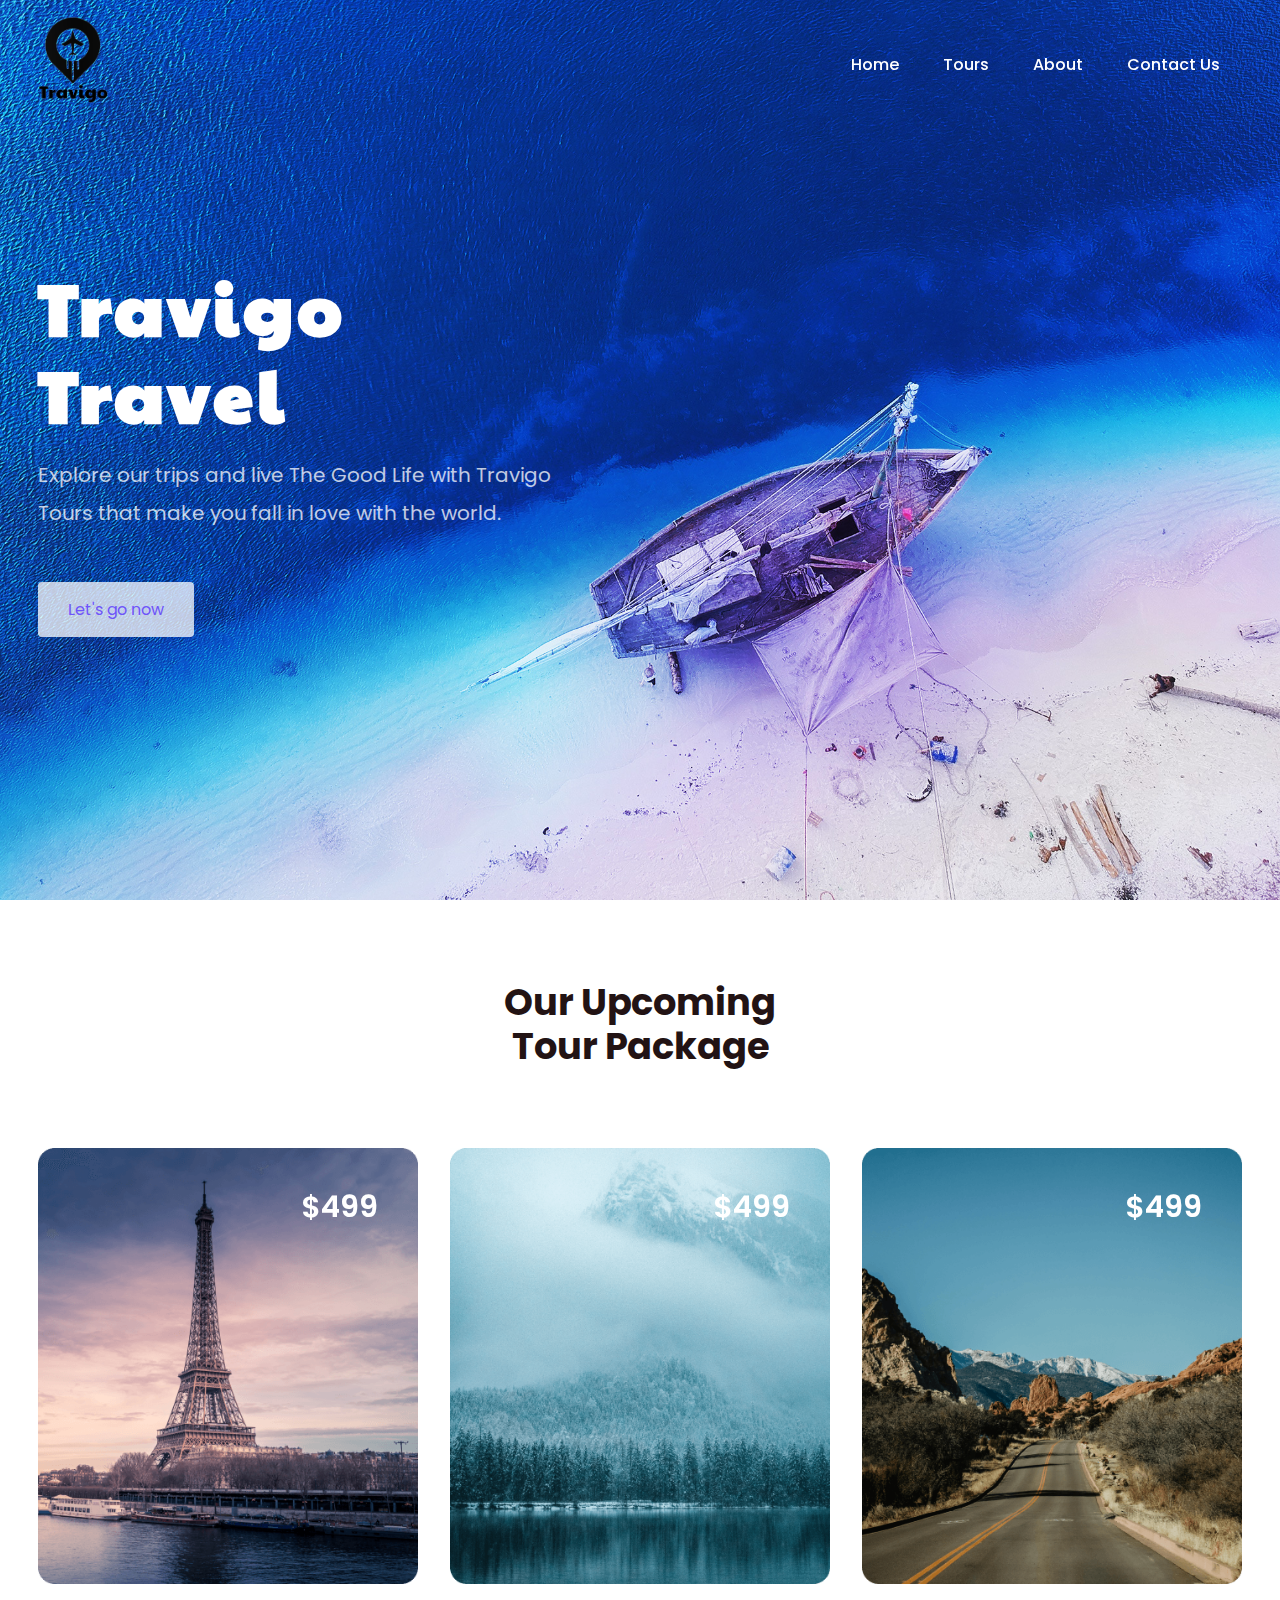
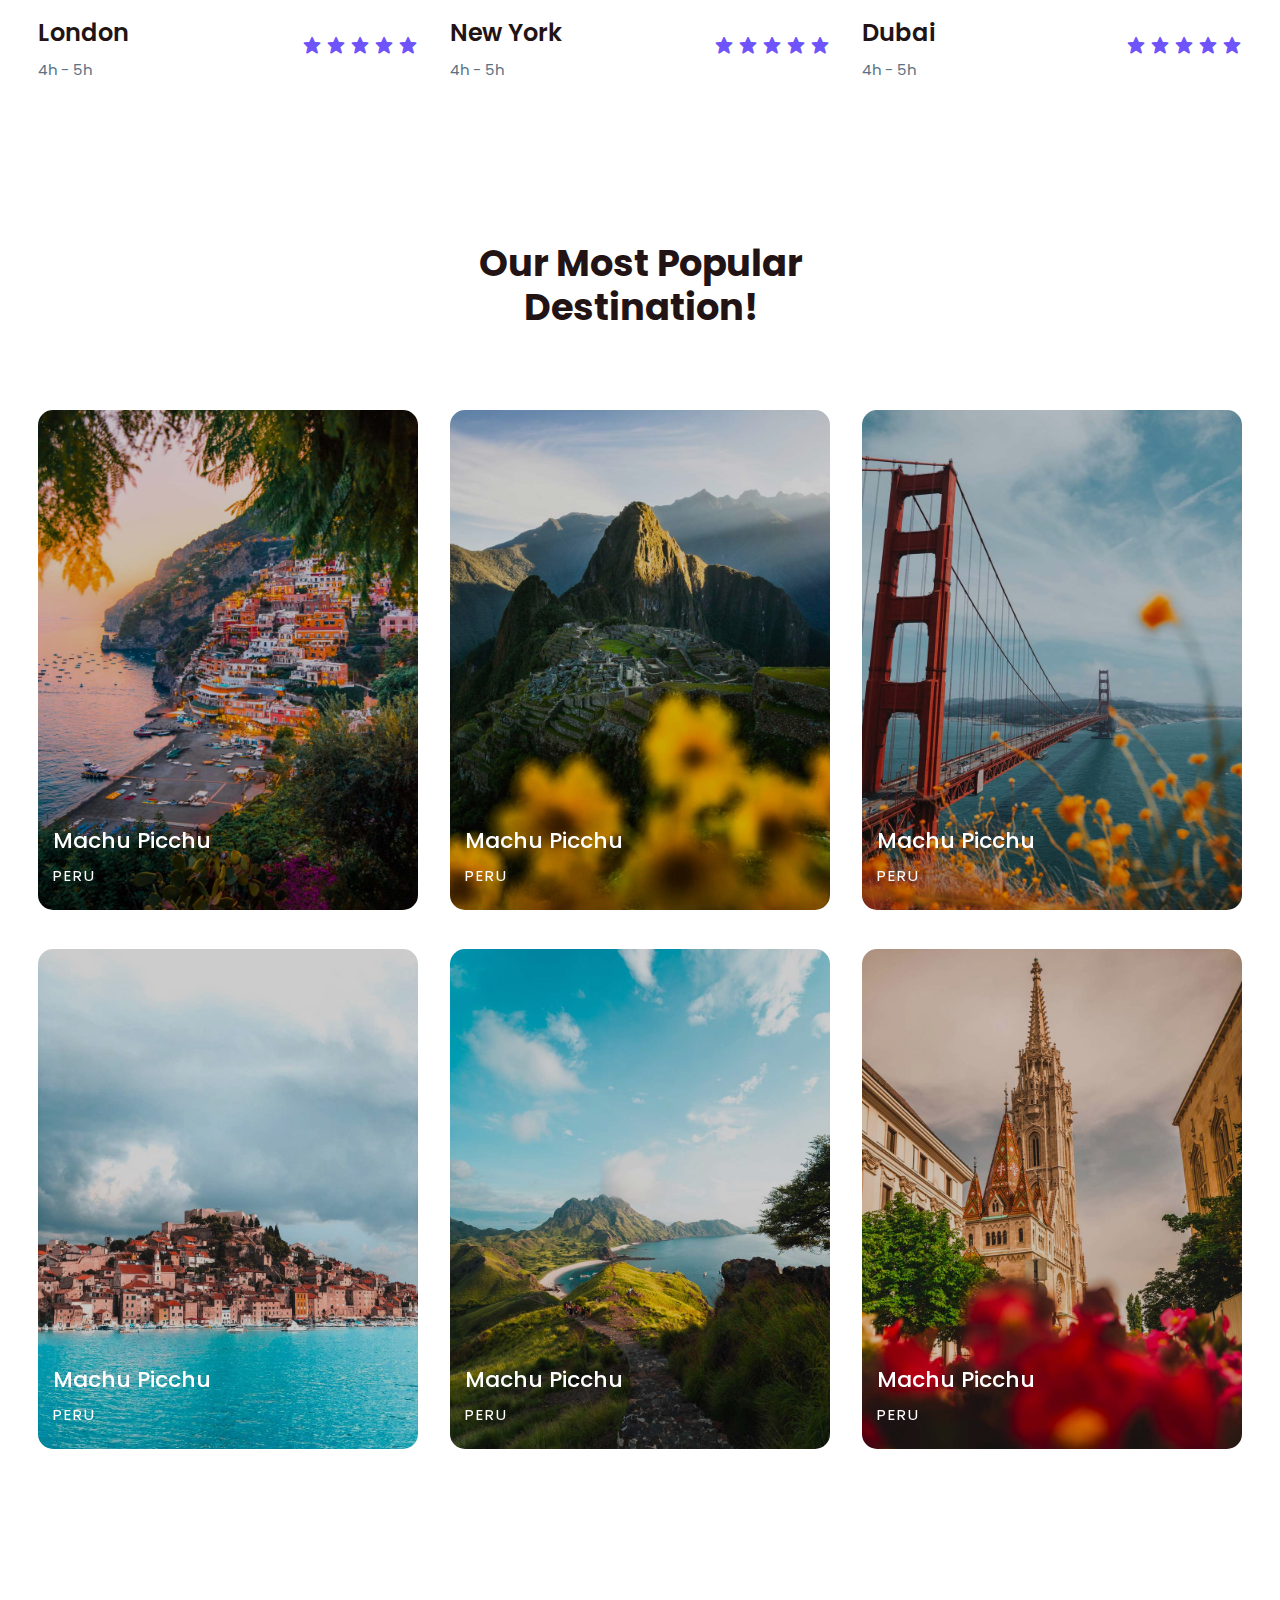
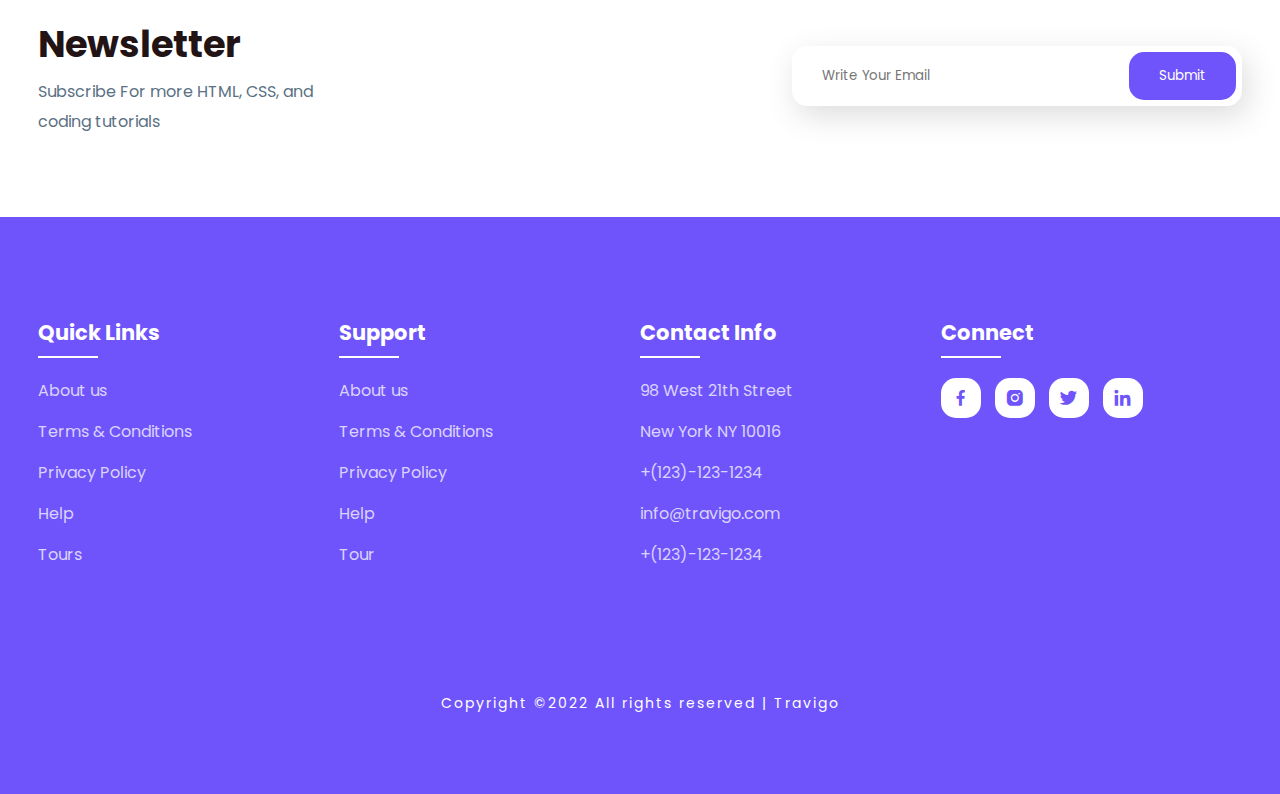
<file: index.html>
<!DOCTYPE html>
<html>
<head>
	<meta charset="utf-8">
	<meta name="viewport" content="width=device-width, initial-scale=1">
	<title>Travigo - Travel for everyone</title>
	<link rel="stylesheet" type="text/css" href="css/style.css">
	<meta name="description" content="We care about the best travel experience for our clients from all over the world. These guides meet tourists at the airport, take the buses and take.">
  	<meta name="keywords" content="travigo , travel , visit , trip , travigo travel , dubai , Now York , Giza , Quatar , Morroco , paris , london , 
	 turky , hotels , flights , travelocity , vacation , plane tickets , travel agency , airfare , fare , cheap airfare , destination , one travel , package , travel channel , 
		travel news , budget travel , last minute travel , travel sites">
	<link rel="stylesheet"
  href="https://unpkg.com/boxicons@latest/css/boxicons.min.css">

  <link rel="preconnect" href="https://fonts.googleapis.com">
  <link rel="preconnect" href="https://fonts.gstatic.com" crossorigin>
  <link href="https://fonts.googleapis.com/css2?family=Paytone+One&family=Poppins:wght@100;200;300;400;500;600;700;800;900&display=swap" rel="stylesheet">

</head>
<body>
	<!--header--->
	<header>
		<a href="#" class="logo"><img src="./img/Logotravigo.png" alt="This is Logo " width="70px" height="auto"></a>
		<div class="bx bx-menu" id="menu-icon"></div>

		<ul class="navbar">
			<li><a href="index.html">Home</a></li>
			<li><a href="tours.html">Tours</a></li>
			<li><a href="about.html">About</a></li>
			<li><a href="contact.html">Contact Us</a></li>
		</ul>
	</header>

	<!--Home section--->
	<section class="home" id="home">
		<div class="home-text">
			<h1>Travigo <br> Travel</h1>
			<p>Explore our trips and live The Good Life with Travigo <br> Tours that make you fall in love with the world.</p>
			<a href="#" class="home-btn">Let's go now</a>
		</div>
	</section>

	<!-- container-
	<section class="container">
		<div class="text">
			<h2>Start Your Vacation <br> with Lots of Services!</h2>
		</div>

		<div class="row-items">
			<div class="container-box">
				<div class="container-img">
					<img src="img/trip1.png">
				</div>
				<h4>Ship Cruises</h4>
				<p>150 Properties</p>
			</div>

			<div class="container-box">
				<div class="container-img">
					<img src="img/trip2.png">
				</div>
				<h4>Food Tours</h4>
				<p>150 Properties</p>
			</div>

			<div class="container-box">
				<div class="container-img">
					<img src="img/trip3.png">
				</div>
				<h4>Summer Rest</h4>
				<p>150 Properties</p>
			</div>

		</div>
	</section> -->

	<!--Package section--->
	<section class="package" id="package">
		<div class="title">
			<h2>Our Upcoming <br> Tour Package</h2>
		</div>

		<div class="package-content">
			<div class="box">
				<div class="thum">
					<img src="img/img1.png">
					<h3>$499</h3>
				</div>

				<div class="dest-content">
					<div class="location">
						<h4>London</h4>
						<p>4h - 5h</p>
					</div>
					<div class="stars">
						<a href="#"><i class='bx bxs-star'></i></a>
						<a href="#"><i class='bx bxs-star'></i></a>
						<a href="#"><i class='bx bxs-star'></i></a>
						<a href="#"><i class='bx bxs-star'></i></a>
						<a href="#"><i class='bx bxs-star'></i></a>
					</div>
				</div>
			</div>

			<div class="box">
				<div class="thum">
					<img src="img/img2.png">
					<h3>$499</h3>
				</div>

				<div class="dest-content">
					<div class="location">
						<h4>New York</h4>
						<p>4h - 5h</p>
					</div>
					<div class="stars">
						<a href="#"><i class='bx bxs-star'></i></a>
						<a href="#"><i class='bx bxs-star'></i></a>
						<a href="#"><i class='bx bxs-star'></i></a>
						<a href="#"><i class='bx bxs-star'></i></a>
						<a href="#"><i class='bx bxs-star'></i></a>
					</div>
				</div>
			</div>

			<div class="box">
				<div class="thum">
					<img src="img/img3.png">
					<h3>$499</h3>
				</div>

				<div class="dest-content">
					<div class="location">
						<h4>Dubai</h4>
						<p>4h - 5h</p>
					</div>
					<div class="stars">
						<a href="#"><i class='bx bxs-star'></i></a>
						<a href="#"><i class='bx bxs-star'></i></a>
						<a href="#"><i class='bx bxs-star'></i></a>
						<a href="#"><i class='bx bxs-star'></i></a>
						<a href="#"><i class='bx bxs-star'></i></a>
					</div>
				</div>
			</div>

		</div>
	</section>

	<!--destination section--->
	<section class="destination" id="destination">
		<div class="title">
			<h2>Our Most Popular <br> Destination!</h2>
		</div>

		<div class="destination-content">
			<div class="col-content">
				<img src="img/img-1.jpg">
				<h5>Machu Picchu</h5>
				<p>PERU</p>
			</div>

			<div class="col-content">
				<img src="img/img-2.jpg">
				<h5>Machu Picchu</h5>
				<p>PERU</p>
			</div>

			<div class="col-content">
				<img src="img/img-3.jpg">
				<h5>Machu Picchu</h5>
				<p>PERU</p>
			</div>

			<div class="col-content">
				<img src="img/img-4.jpg">
				<h5>Machu Picchu</h5>
				<p>PERU</p>
			</div>

			<div class="col-content">
				<img src="img/img-5.jpg">
				<h5>Machu Picchu</h5>
				<p>PERU</p>
			</div>

			<div class="col-content">
				<img src="img/img-6.jpg">
				<h5>Machu Picchu</h5>
				<p>PERU</p>
			</div>

		</div>
	</section>

	<!--Newsletter--->
	<section class="newsletter">
		<div class="news-text">
			<h2>Newsletter</h2>
			<p>Subscribe For more HTML, CSS, and <br> coding tutorials</p>
		</div>

		<div class="send">
			<form>
				<input type="email" placeholder="Write Your Email" required>
				<input type="submit" value="Submit">
			</form>
		</div>
	</section>

	<!--footer--->
	<section id="contact">
		<div class="footer">
			<div class="main">
				<div class="list">
					<h4>Quick Links</h4>
					<ul>
						<li><a href="#">About us</a></li>
						<li><a href="#">Terms & Conditions</a></li>
						<li><a href="#">Privacy Policy</a></li>
						<li><a href="#">Help</a></li>
						<li><a href="#">Tours</a></li>
					</ul>
				</div>

				<div class="list">
					<h4>Support</h4>
					<ul>
						<li><a href="#">About us</a></li>
						<li><a href="#">Terms & Conditions</a></li>
						<li><a href="#">Privacy Policy</a></li>
						<li><a href="#">Help</a></li>
						<li><a href="#">Tour</a></li>
					</ul>
				</div>

				<div class="list">
					<h4>Contact Info</h4>
					<ul>
						<li><a href="#">98 West 21th Street</a></li>
						<li><a href="#">New York NY 10016</a></li>
						<li><a href="#">+(123)-123-1234</a></li>
						<li><a href="#">info@travigo.com</a></li>
						<li><a href="#">+(123)-123-1234</a></li>
					</ul>
				</div>

				<div class="list">
					<h4>Connect</h4>
					<div class="social">
						<a href="#"><i class='bx bxl-facebook' ></i></a>
						<a href="#"><i class='bx bxl-instagram-alt' ></i></a>
						<a href="#"><i class='bx bxl-twitter' ></i></a>
						<a href="#"><i class='bx bxl-linkedin' ></i></a>
					</div>
				</div>
			</div>
		</div>

		<div class="end-text">
			<p>Copyright ©2022 All rights reserved | Travigo</p>
		</div>
	</section>

	<!--link to js--->
	<script type="text/javascript" src="js/script.js"></script>

</body>
</html>
</file>
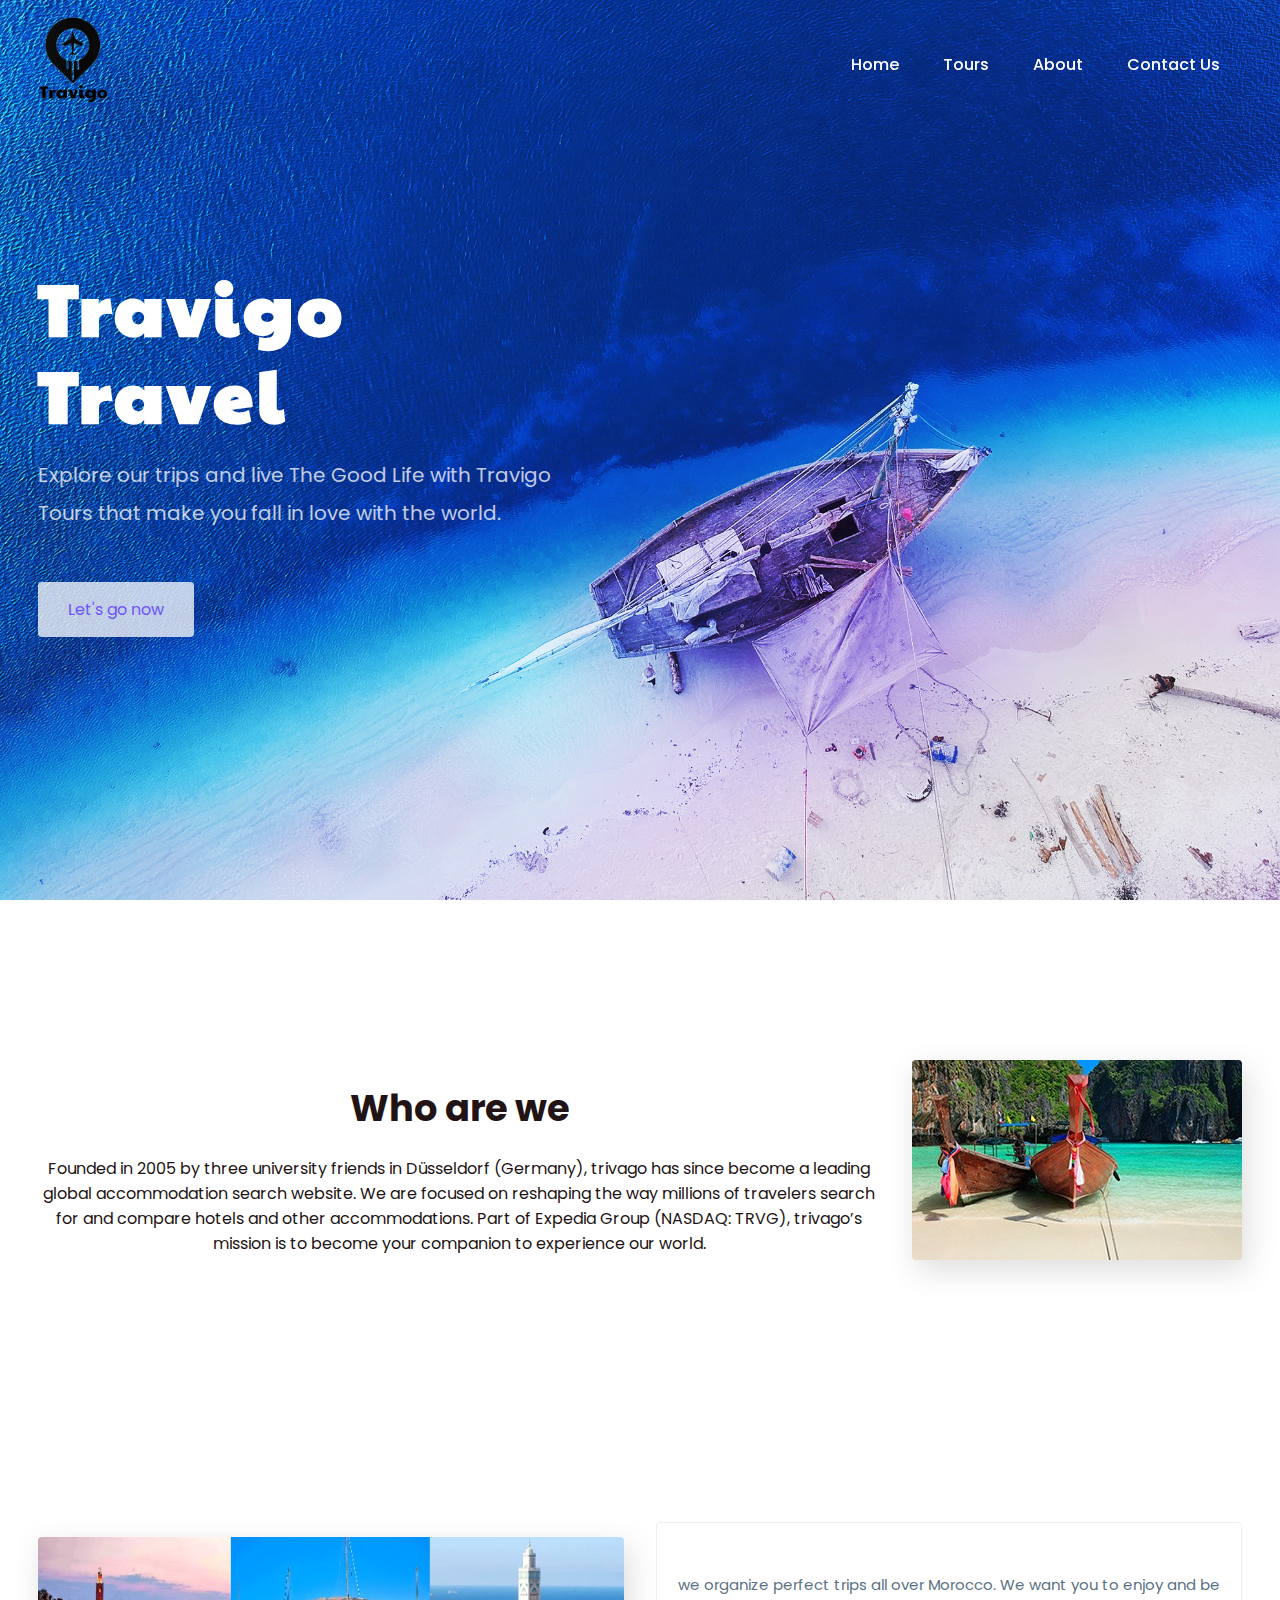
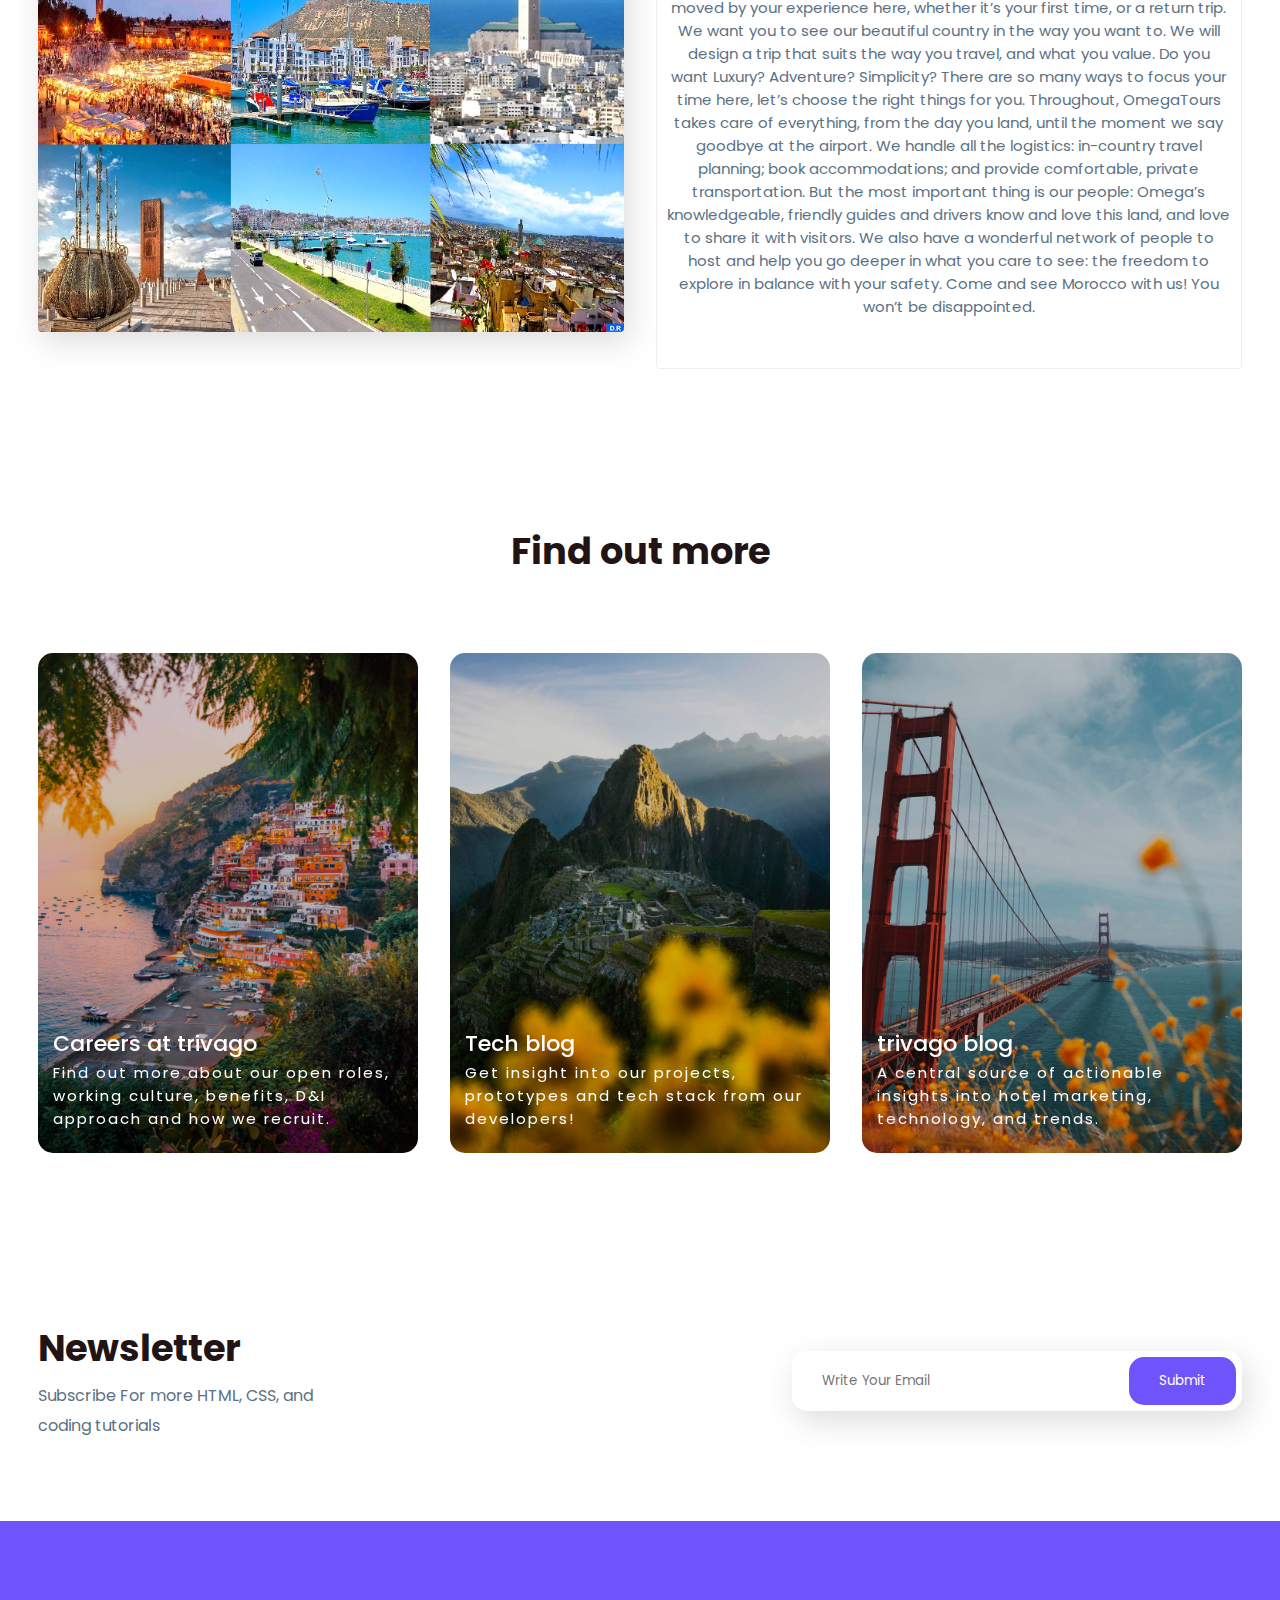
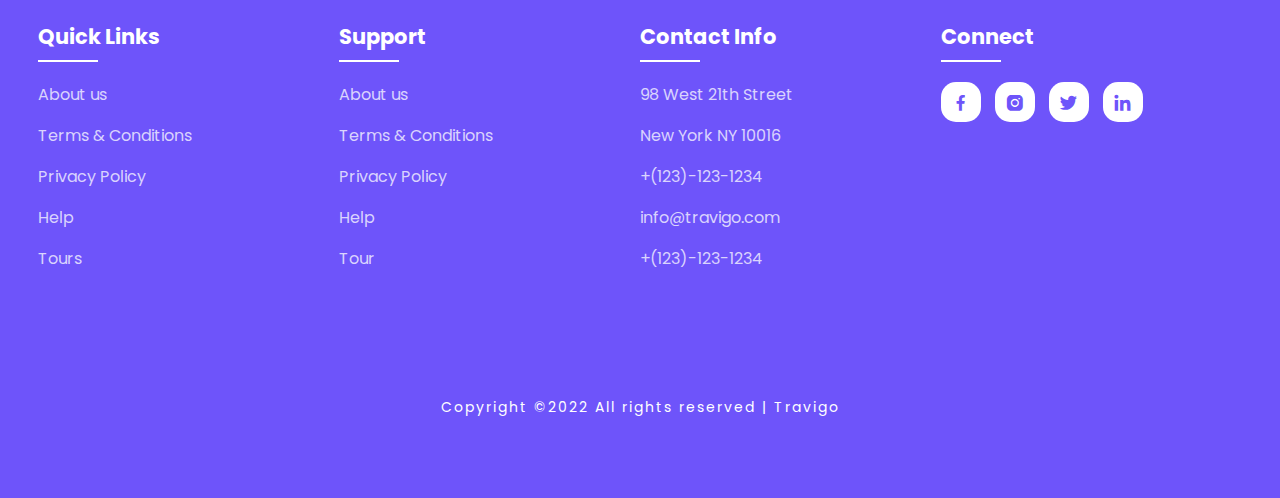
<file: about.html>
<!DOCTYPE html>
<html>
<head>
	<meta charset="utf-8">
	<meta name="viewport" content="width=device-width, initial-scale=1">
	<title>Travigo - Travel for everyone</title>
	<link rel="stylesheet" type="text/css" href="css/style.css">

	<link rel="stylesheet"
  href="https://unpkg.com/boxicons@latest/css/boxicons.min.css">

  <link rel="preconnect" href="https://fonts.googleapis.com">
  <link rel="preconnect" href="https://fonts.gstatic.com" crossorigin>
  <link href="https://fonts.googleapis.com/css2?family=Paytone+One&family=Poppins:wght@100;200;300;400;500;600;700;800;900&display=swap" rel="stylesheet">

</head>
<body>
	<!--header--->
	<header>
		<a href="#" class="logo"><img src="./img/Logotravigo.png" alt="This is Logo " width="70px" height="auto"></a>
		<div class="bx bx-menu" id="menu-icon"></div>

		<ul class="navbar">
			<li><a href="index.html">Home</a></li>
			<li><a href="tours.html">Tours</a></li>
			<li><a href="about.html">About</a></li>
			<li><a href="contact.html">Contact Us</a></li>
		</ul>
	</header>

	<!--Home section--->
	<section class="home" id="home">
		<div class="home-text">
			<h1>Travigo <br> Travel</h1>
			<p>Explore our trips and live The Good Life with Travigo <br> Tours that make you fall in love with the world.</p>
			<a href="#" class="home-btn">Let's go now</a>
		</div>
	</section>

	<!--container--->
	<section class="container">

		<div class="row-items">
			<div class="container">
				
				<div class="title">
					<h2>Who are we</h2>
				</div>
				<br>
				<p>Founded in 2005 by three university friends in Düsseldorf (Germany), trivago has since become a leading global accommodation search website. We are focused on reshaping the way millions of travelers search for and compare hotels and other accommodations. Part of Expedia Group (NASDAQ: TRVG), trivago’s mission is to become your companion to experience our world. </p>
			</div>
			<div class="container-img-b">
				<img src="img/tourism.jpg">
			</div>

		</div>
	</section>

	<!--container--->
	<section class="container">
		<div class="row-items">
			<div class="container-img-b">
				<img src="img/maroc.jpg">
			</div>
			<div class="container-box">
				<p>we organize perfect trips all over Morocco.
					We want you to enjoy and be moved by your experience here, whether it’s your first time, or a return trip.
					
					We want you to see our beautiful country in the way you want to.
					
					We will design a trip that suits the way you travel, and what you value.
					
					Do you want Luxury? Adventure? Simplicity? There are so many ways to focus your time here, let’s choose the right things for you.
					
					Throughout, OmegaTours takes care of everything, from the day you land, until the moment we say goodbye at the airport.
					
					We handle all the logistics: in-country travel planning; book accommodations; and provide comfortable, private transportation.
					
					But the most important thing is our people: Omega’s knowledgeable, friendly guides and drivers know and love this land, and love to share it with visitors.
					
					We also have a wonderful network of people to host and help you go deeper in what you care to see: the freedom to explore in balance with your safety.
					Come and see Morocco with us! You won’t be disappointed. </p>
			</div>
			

		</div>
	</section>

	<!--destination section--->
	<section class="destination" id="destination">
		<div class="title">
			<h2>Find out more</h2>
		</div>

		<div class="destination-content">
			<div class="blog-content">
				<img src="img/img-1.jpg">
				<h5>Careers at trivago</h5>
				<p>Find out more about our open roles, working culture, benefits, D&I approach and how we recruit.</p>
			</div>

			<div class="blog-content">
				<img src="img/img-2.jpg">
				<h5>Tech blog</h5>
				<p>Get insight into our projects, prototypes and tech stack from our developers!</p>
			</div>

			<div class="blog-content">
				<img src="img/img-3.jpg">
				<h5>trivago blog</h5>
				<p>A central source of actionable insights into hotel marketing, technology, and trends.</p>
			</div>

		</div>
	</section>

	<!--Newsletter--->
	<section class="newsletter">
		<div class="news-text">
			<h2>Newsletter</h2>
			<p>Subscribe For more HTML, CSS, and <br> coding tutorials</p>
		</div>

		<div class="send">
			<form>
				<input type="email" placeholder="Write Your Email" required>
				<input type="submit" value="Submit">
			</form>
		</div>
	</section>

	<!--footer--->
	<section id="contact">
		<div class="footer">
			<div class="main">
				<div class="list">
					<h4>Quick Links</h4>
					<ul>
						<li><a href="#">About us</a></li>
						<li><a href="#">Terms & Conditions</a></li>
						<li><a href="#">Privacy Policy</a></li>
						<li><a href="#">Help</a></li>
						<li><a href="#">Tours</a></li>
					</ul>
				</div>

				<div class="list">
					<h4>Support</h4>
					<ul>
						<li><a href="#">About us</a></li>
						<li><a href="#">Terms & Conditions</a></li>
						<li><a href="#">Privacy Policy</a></li>
						<li><a href="#">Help</a></li>
						<li><a href="#">Tour</a></li>
					</ul>
				</div>

				<div class="list">
					<h4>Contact Info</h4>
					<ul>
						<li><a href="#">98 West 21th Street</a></li>
						<li><a href="#">New York NY 10016</a></li>
						<li><a href="#">+(123)-123-1234</a></li>
						<li><a href="#">info@travigo.com</a></li>
						<li><a href="#">+(123)-123-1234</a></li>
					</ul>
				</div>

				<div class="list">
					<h4>Connect</h4>
					<div class="social">
						<a href="#"><i class='bx bxl-facebook' ></i></a>
						<a href="#"><i class='bx bxl-instagram-alt' ></i></a>
						<a href="#"><i class='bx bxl-twitter' ></i></a>
						<a href="#"><i class='bx bxl-linkedin' ></i></a>
					</div>
				</div>
			</div>
		</div>

		<div class="end-text">
			<p>Copyright ©2022 All rights reserved | Travigo</p>
		</div>
	</section>

	<!--link to js--->
	<script type="text/javascript" src="js/script.js"></script>

</body>
</html>
</file>
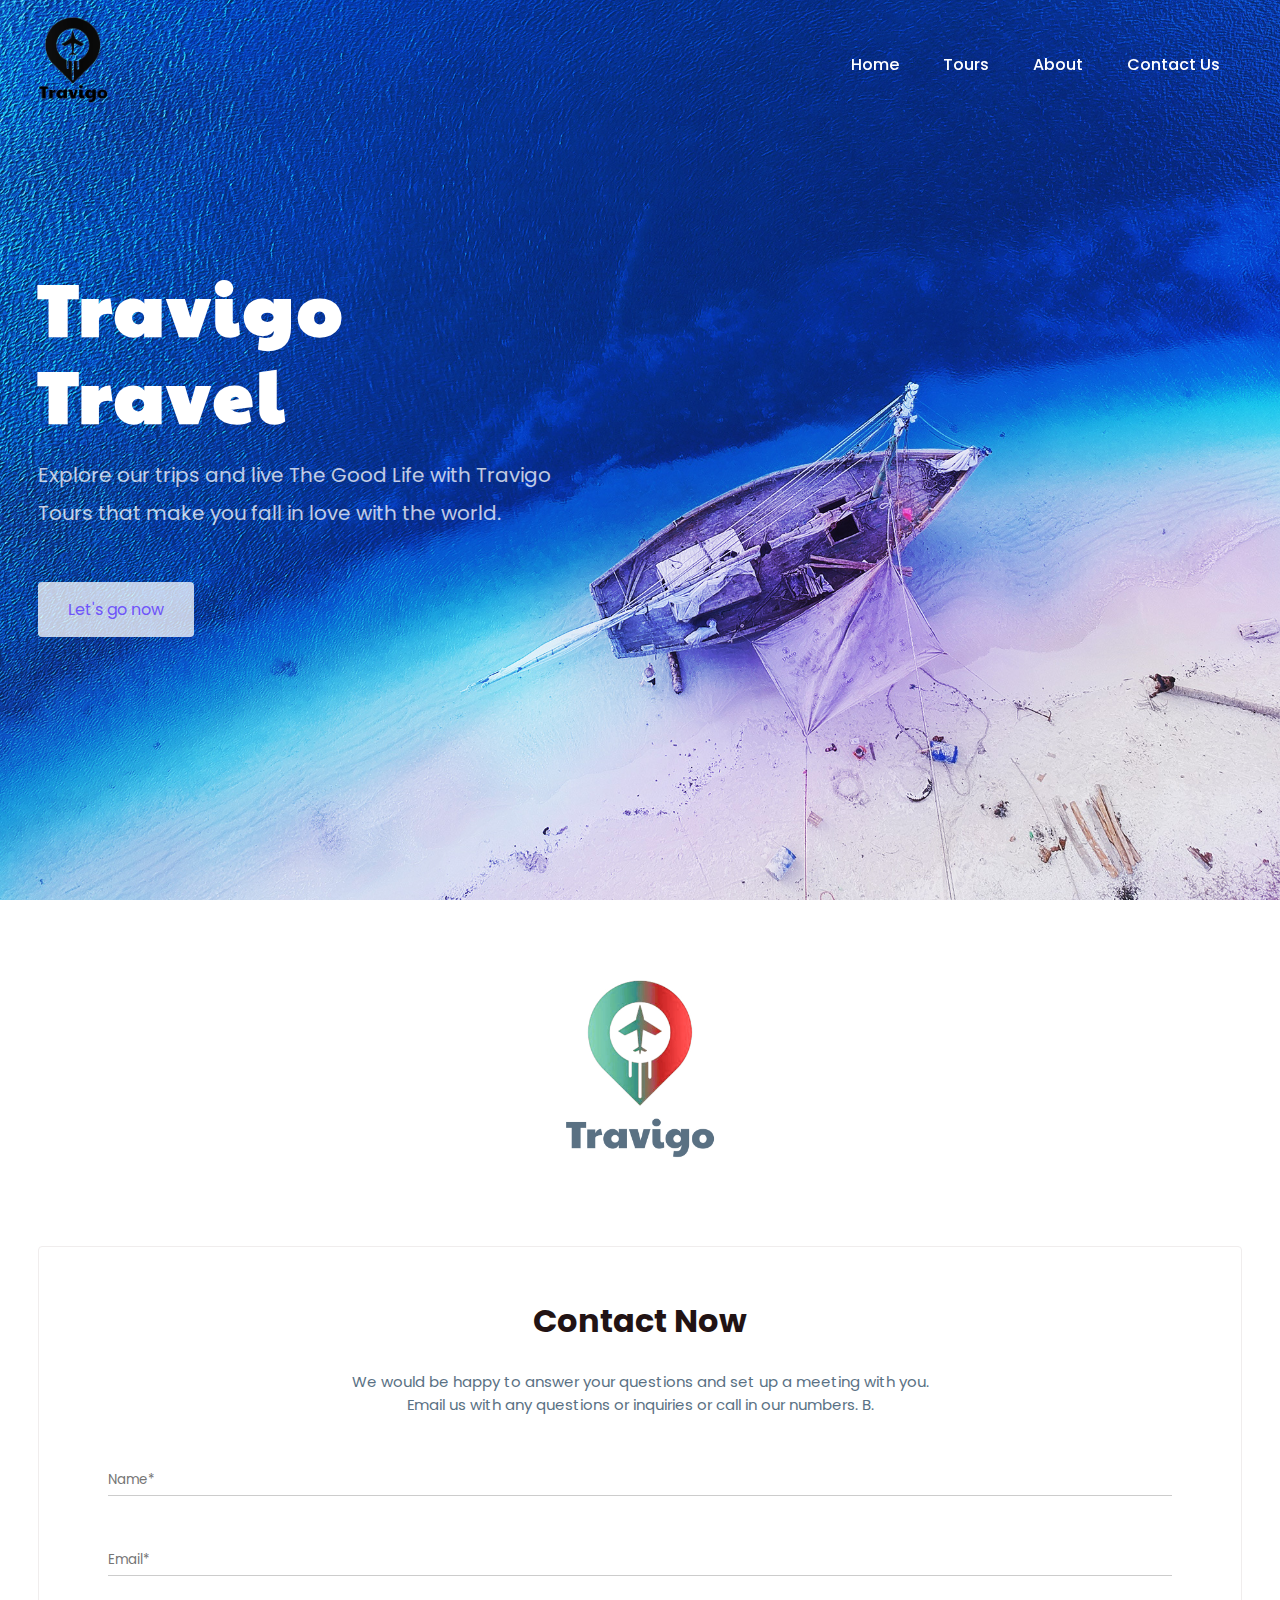
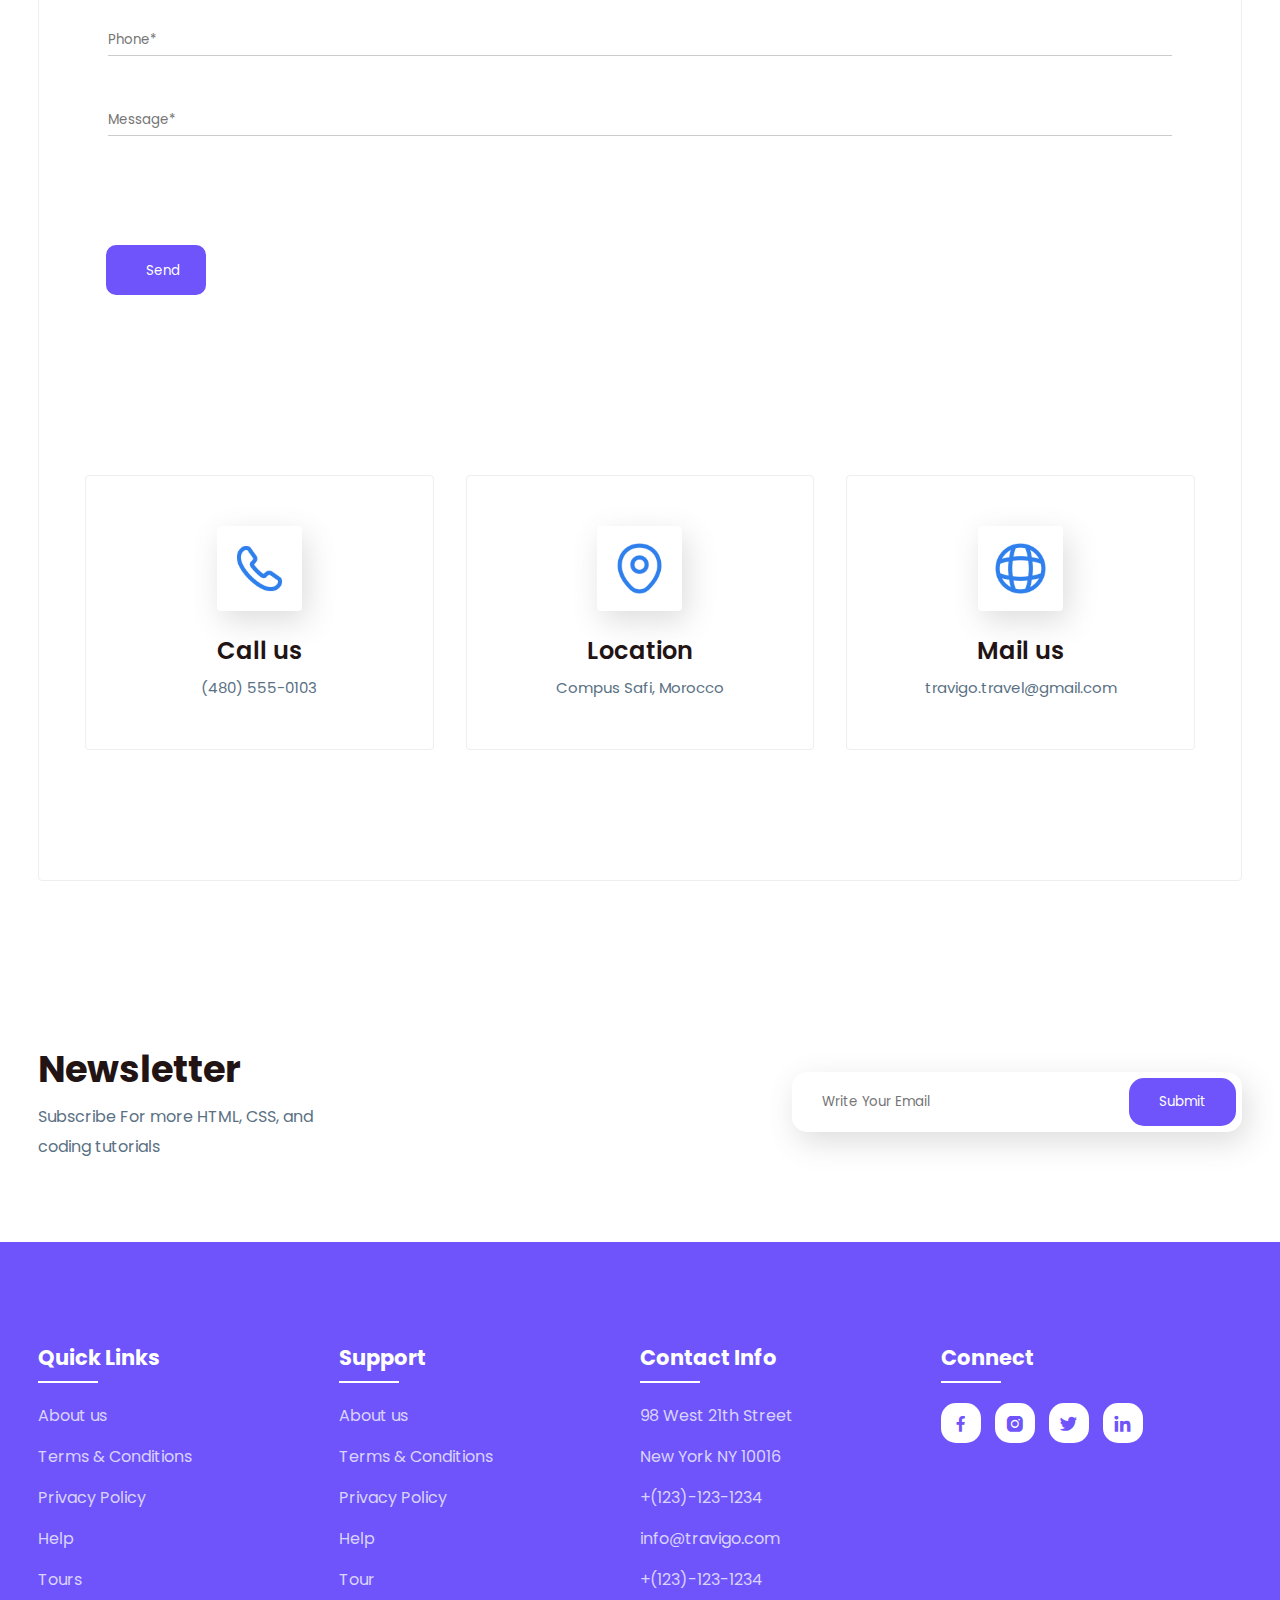
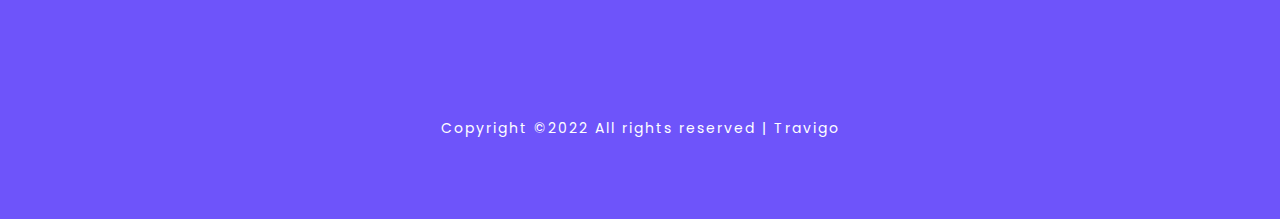
<file: contact.html>
<!DOCTYPE html>
<html lang="en">
<head>

    <meta charset="utf-8">
	<meta name="viewport" content="width=device-width, initial-scale=1">
	<title>Travigo - Travel for everyone</title>
	<link rel="stylesheet" type="text/css" href="css/style.css">
	<meta name="description" content="We care about the best travel experience for our clients from all over the world. These guides meet tourists at the airport, take the buses and take.">
  	<meta name="keywords" content="travigo , travel , visit , trip , travigo travel , dubai , Now York , Giza , Quatar , Morroco , paris , london , 
	 turky , hotels , flights , travelocity , vacation , plane tickets , travel agency , airfare , fare , cheap airfare , destination , one travel , package , travel channel , 
		travel news , budget travel , last minute travel , travel sites">
	<link rel="stylesheet"
  href="https://unpkg.com/boxicons@latest/css/boxicons.min.css">

  <link rel="preconnect" href="https://fonts.googleapis.com">
  <link rel="preconnect" href="https://fonts.gstatic.com" crossorigin>
  <link href="https://fonts.googleapis.com/css2?family=Paytone+One&family=Poppins:wght@100;200;300;400;500;600;700;800;900&display=swap" rel="stylesheet">


</head>

<body>

<!--header--->
<header>
    <a href="#" class="logo"><div class="helloworld-img"><img src="./img/Logotravigo.png" alt="This is Logo" width="70px" height="auto"></div></a>
    <div class="bx bx-menu" id="menu-icon"></div>

    <ul class="navbar">
        <li><a href="index.html">Home</a></li>
        <li><a href="tours.html">Tours</a></li>
        <li><a href="about.html">About</a></li>
        <li><a href="contact.html">Contact Us</a></li>
    </ul>
</header>

<!--Home section--->
<section class="home" id="home">
    <div class="home-text">
        <h1>Travigo <br> Travel</h1>
        <p>Explore our trips and live The Good Life with Travigo <br> Tours that make you fall in love with the world.</p>
        <a href="#" class="home-btn">Let's go now</a>
    </div>
</section>

<!--container--->

<section>
	<div class="logocolor"> <img src="./img/logocolor.jpg" > </div>
<div class="backgroud-contact">
	<div class="row-items">
		<div class="container-box">
			<h1>Contact Now</h1><br>
			<p class="paragraph">We would be happy to answer your questions and set up a meeting with you. <br> Email us with any questions or inquiries or call in our numbers.
				 B.</p>
			<div class="contact-box">
				<form>
				<div class="input-row">
					<div class="input-group">
					<input type="text" placeholder="Name*" class="input-int">
					</div>
				<div class="input-group">
					<input type="email" placeholder="Email*" required class="input-int">
					</div>
				<div class="input-group">
					<input type="text" placeholder="Phone*" class="input-int">
					</div>
					<div class="input-group">
					<input type="text" placeholder="Message*" class="input-int">
					</div>
					<div class="submit-bottom">
						<input type="submit" value="Send">
					</div>
			</div>	
				</form>
		</div>
		
		<!--container--->
	<section class="container">
		<div class="row-items">
			<div class="container-box">
				<div class="container-img">
					<img src="./img/call.jpg">
				</div>
				<h4>Call us</h4>
				<p>(480) 555-0103</p>
			</div>

			<div class="container-box">
				<div class="container-img">
					<img src="img/location.png">
				</div>
				<h4>Location</h4>
				<p>Compus Safi, Morocco</p>
			</div>

			<div class="container-box">
				<div class="container-img">
					<img src="img/global.png">
				</div>
				<h4>Mail us</h4>
				<p>travigo.travel@gmail.com</p>
			</div>

		</div>
	</section>

	
	</div>
</div>
</section>





	<!--Newsletter--->
	<section class="newsletter">
		<div class="news-text">
			<h2>Newsletter</h2>
			<p>Subscribe For more HTML, CSS, and <br> coding tutorials</p>
		</div>

		<div class="send">
			<form>
				<input type="email" placeholder="Write Your Email" required>
				<input type="submit" value="Submit">
			</form>
		</div>
	</section>

	<!--footer--->
	<section id="contact">
		<div class="footer">
			<div class="main">
				<div class="list">
					<h4>Quick Links</h4>
					<ul>
						<li><a href="#">About us</a></li>
						<li><a href="#">Terms & Conditions</a></li>
						<li><a href="#">Privacy Policy</a></li>
						<li><a href="#">Help</a></li>
						<li><a href="#">Tours</a></li>
					</ul>
				</div>

				<div class="list">
					<h4>Support</h4>
					<ul>
						<li><a href="#">About us</a></li>
						<li><a href="#">Terms & Conditions</a></li>
						<li><a href="#">Privacy Policy</a></li>
						<li><a href="#">Help</a></li>
						<li><a href="#">Tour</a></li>
					</ul>
				</div>

				<div class="list">
					<h4>Contact Info</h4>
					<ul>
						<li><a href="#">98 West 21th Street</a></li>
						<li><a href="#">New York NY 10016</a></li>
						<li><a href="#">+(123)-123-1234</a></li>
						<li><a href="#">info@travigo.com</a></li>
						<li><a href="#">+(123)-123-1234</a></li>
					</ul>
				</div>

				<div class="list">
					<h4>Connect</h4>
					<div class="social">
						<a href="#"><i class='bx bxl-facebook' ></i></a>
						<a href="#"><i class='bx bxl-instagram-alt' ></i></a>
						<a href="#"><i class='bx bxl-twitter' ></i></a>
						<a href="#"><i class='bx bxl-linkedin' ></i></a>
					</div>
				</div>
			</div>
		</div>

		<div class="end-text">
			<p>Copyright ©2022 All rights reserved | Travigo</p>
		</div>
	</section>
    	<!--link to js--->
	<script type="text/javascript" src="js/script.js"></script>





    
</body>
</html>
</file>
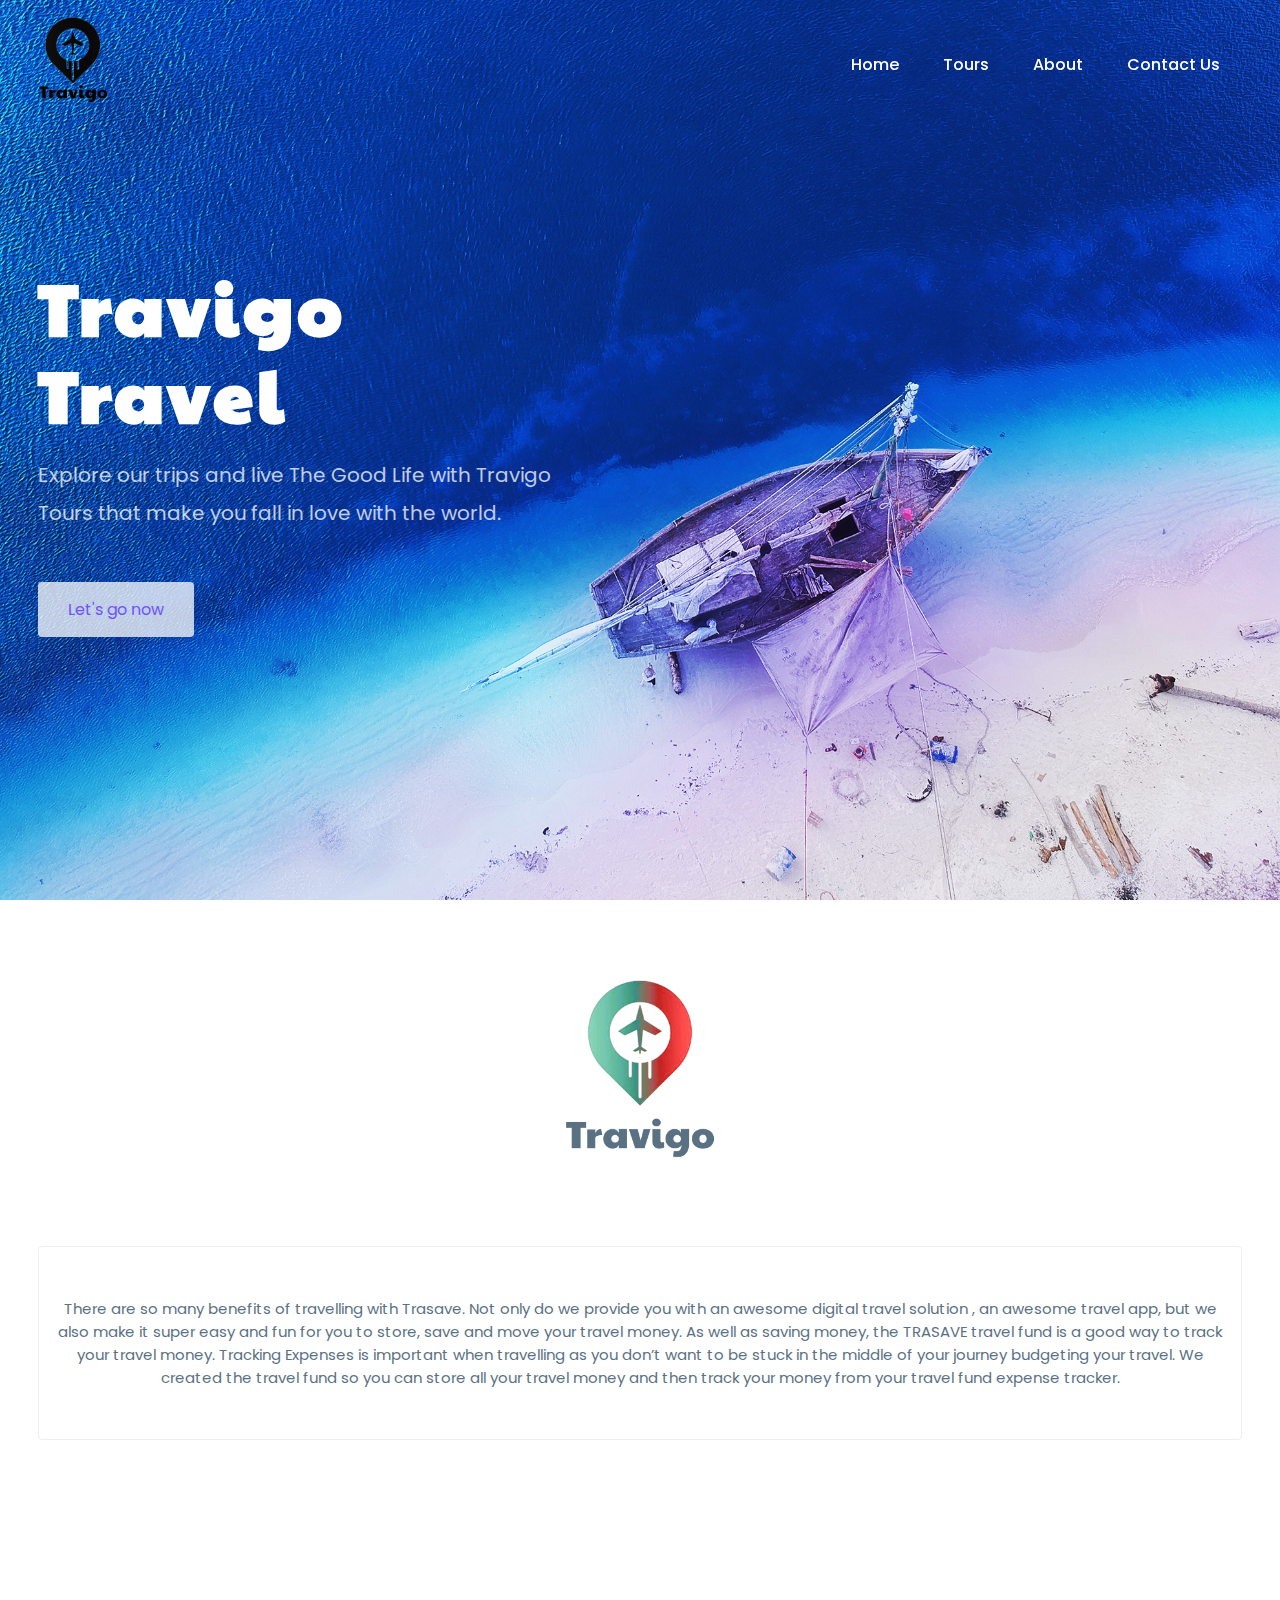
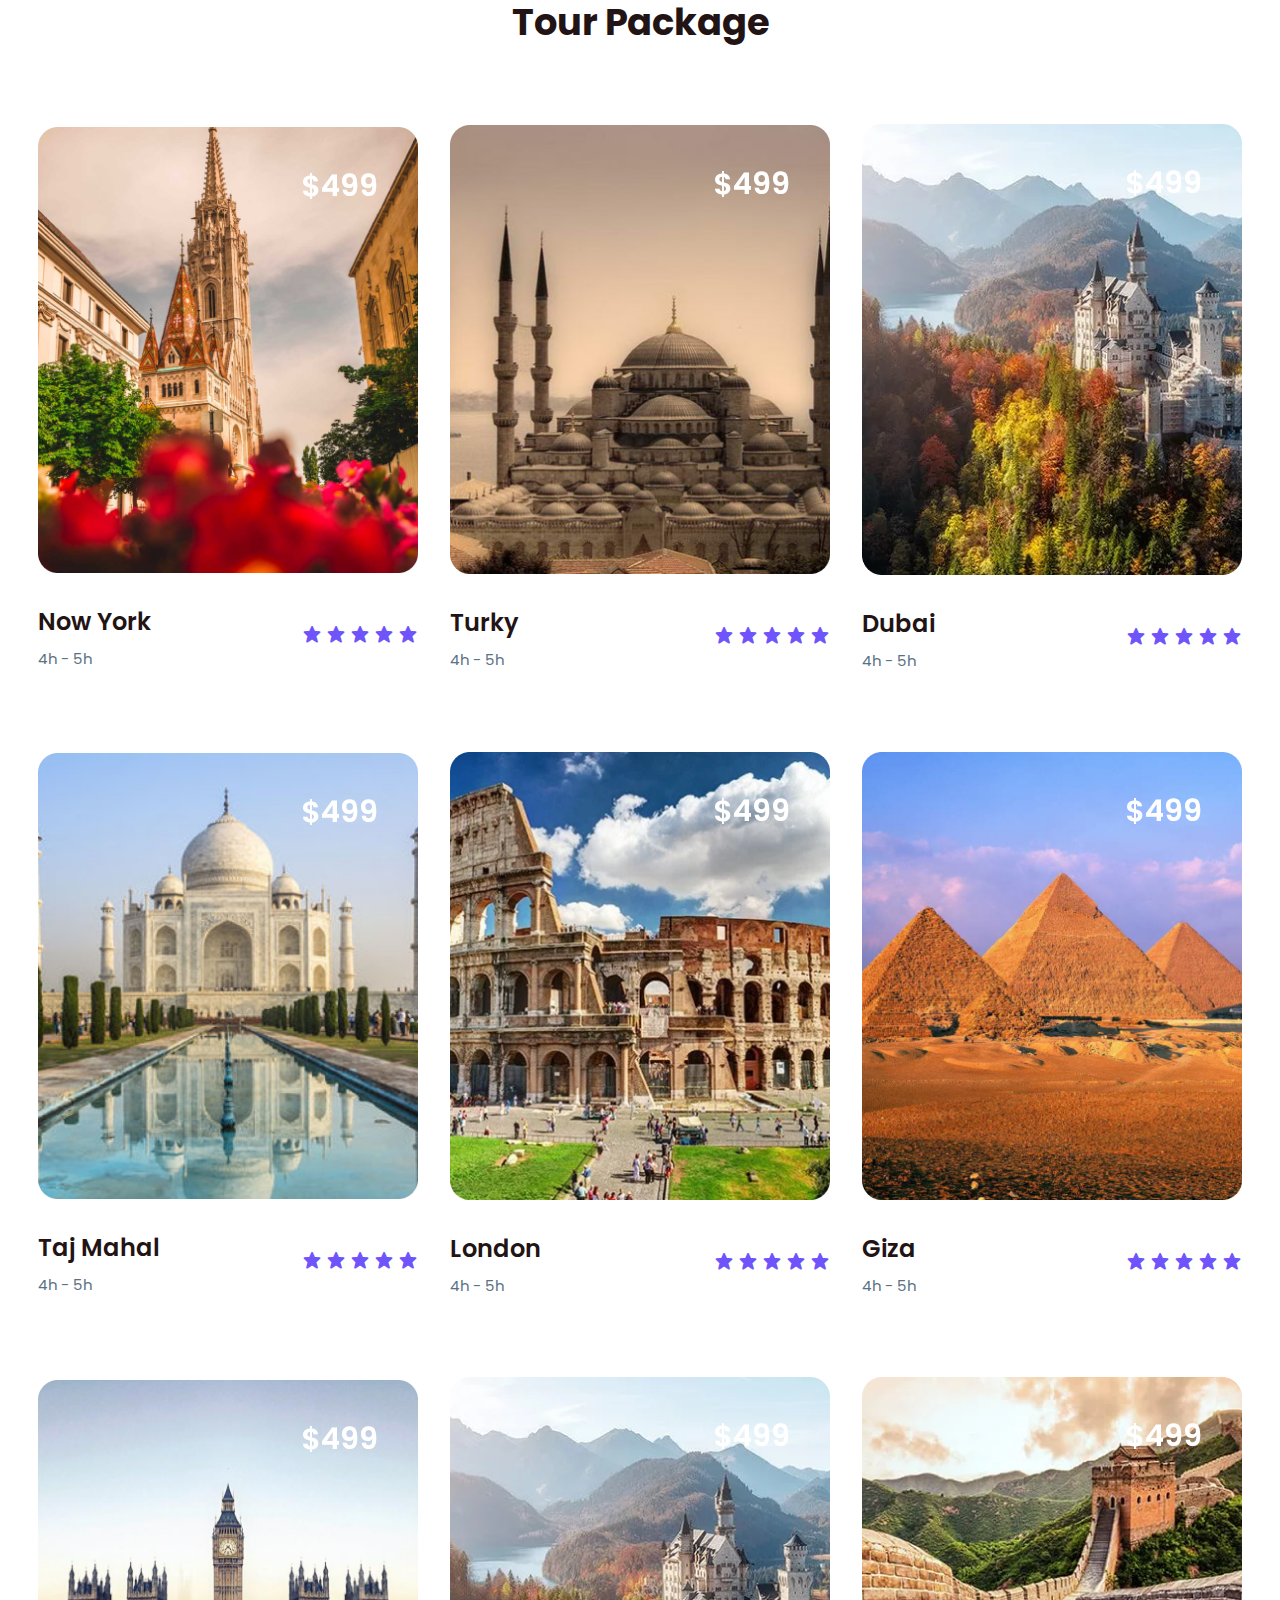
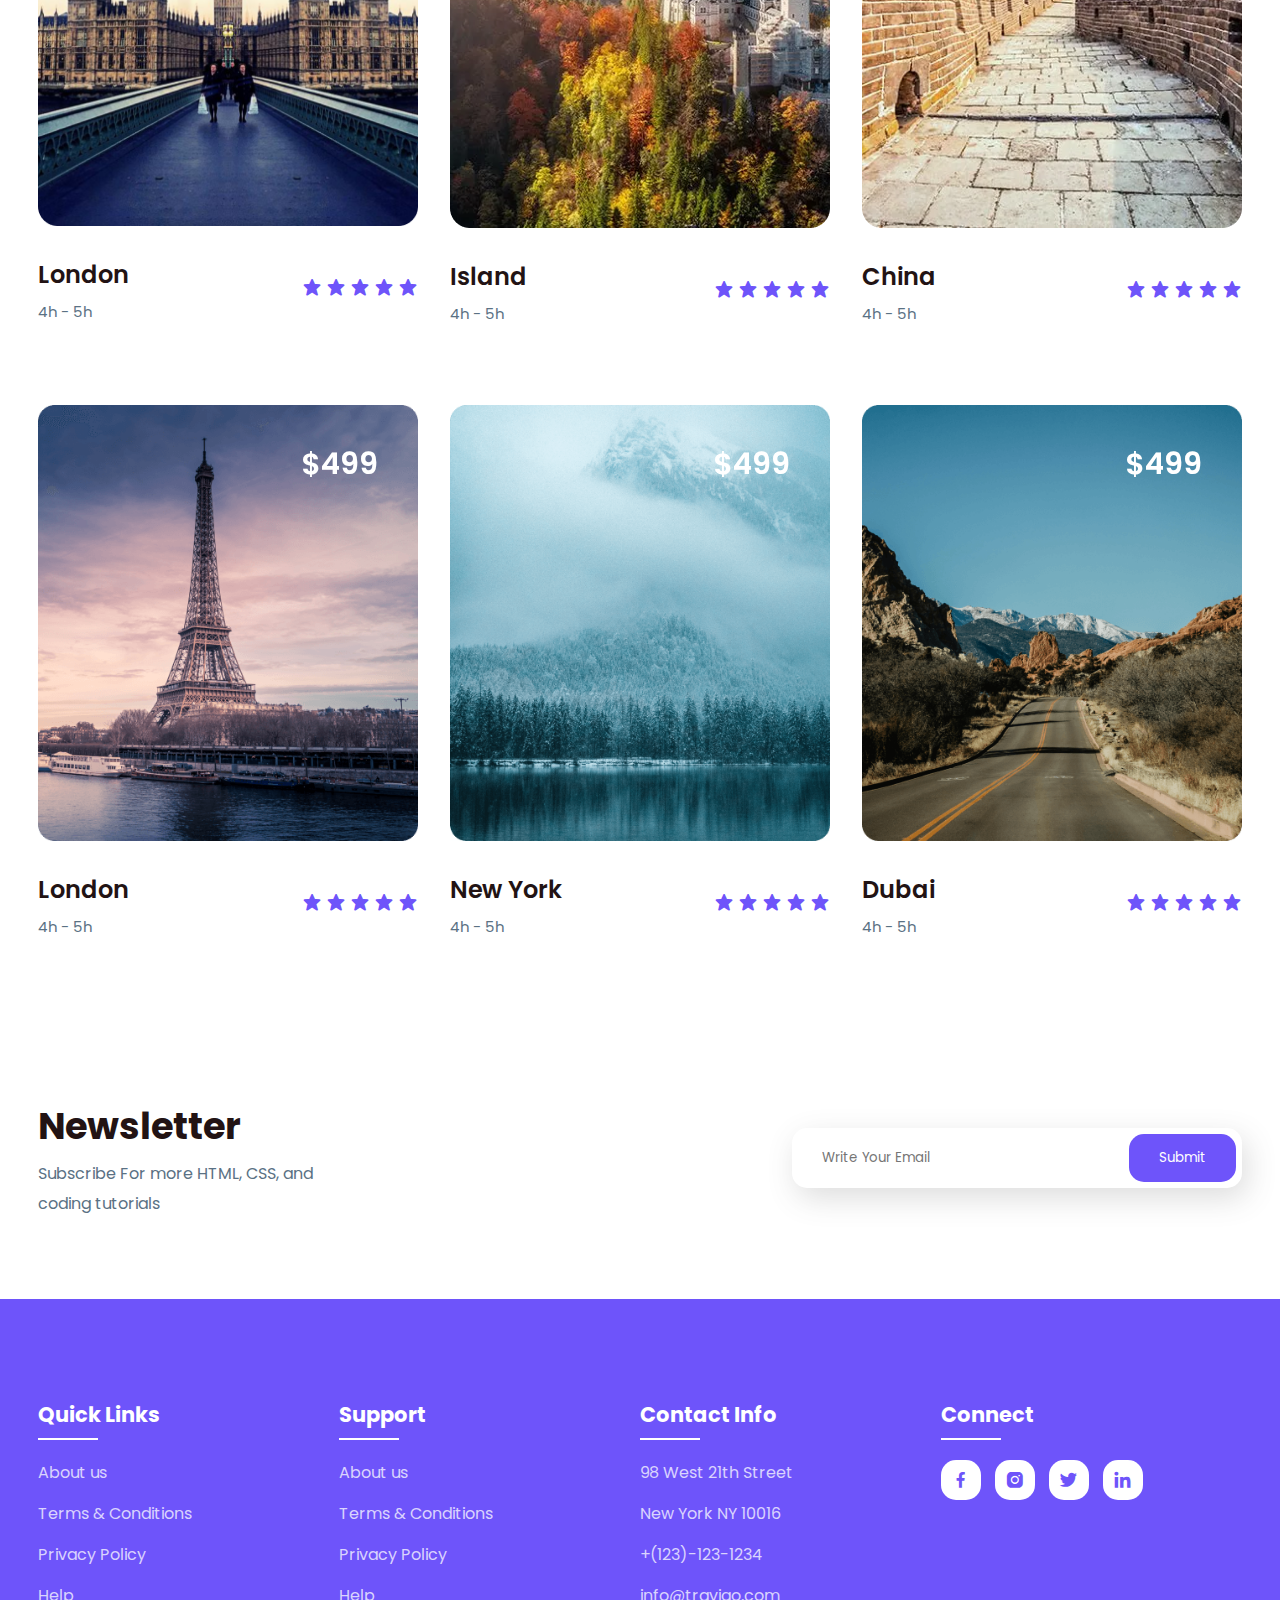
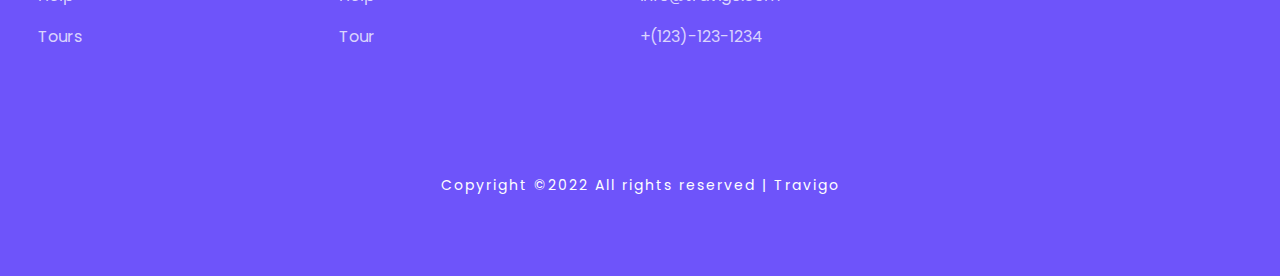
<file: tours.html>
<!DOCTYPE html>
<html lang="en">
<head>

    <meta charset="utf-8">
	<meta name="viewport" content="width=device-width, initial-scale=1">
	<title>Travigo - Travel for everyone</title>
	<link rel="stylesheet" type="text/css" href="css/style.css">
	<meta name="description" content="We care about the best travel experience for our clients from all over the world. These guides meet tourists at the airport, take the buses and take.">
  	<meta name="keywords" content="travigo , travel , visit , trip , travigo travel , dubai , Now York , Giza , Quatar , Morroco , paris , london , 
	 turky , hotels , flights , travelocity , vacation , plane tickets , travel agency , airfare , fare , cheap airfare , destination , one travel , package , travel channel , 
		travel news , budget travel , last minute travel , travel sites">
	<link rel="stylesheet"
  href="https://unpkg.com/boxicons@latest/css/boxicons.min.css">

  <link rel="preconnect" href="https://fonts.googleapis.com">
  <link rel="preconnect" href="https://fonts.gstatic.com" crossorigin>
  <link href="https://fonts.googleapis.com/css2?family=Paytone+One&family=Poppins:wght@100;200;300;400;500;600;700;800;900&display=swap" rel="stylesheet">


</head>

<body>

<!--header--->
<header>
    <a href="#" class="logo"><div class="helloworld-img"><img src="./img/Logotravigo.png" alt="This is Logo" width="70px" height="auto"></div></a>
    <div class="bx bx-menu" id="menu-icon"></div>

    <ul class="navbar">
        <li><a href="index.html">Home</a></li>
        <li><a href="tours.html">Tours</a></li>
        <li><a href="about.html">About</a></li>
        <li><a href="contact.html">Contact Us</a></li>
    </ul>
</header>

<!--Home section--->
<section class="home" id="home">
    <div class="home-text">
        <h1>Travigo <br> Travel</h1>
        <p>Explore our trips and live The Good Life with Travigo <br> Tours that make you fall in love with the world.</p>
        <a href="#" class="home-btn">Let's go now</a>
    </div>
</section>

<!--container--->
<section class="container">
    <div class="logocolor"> <img src="./img/logocolor.jpg" > </div>
    <div class="row-items">
        <div class="container-box">
            <p>There are so many benefits of travelling with Trasave. Not only do we provide you with an awesome digital travel solution , 
                
                an awesome travel app, but we also make it super easy and fun for you to store, save and move your travel money.

                As well as saving money, the TRASAVE travel fund is a good way to track your travel money. Tracking Expenses is important 
             
             when travelling as you don’t want to be stuck in the middle of your journey budgeting your travel. We created the travel 
                
                fund so you can store all your travel money and then track your money from your travel fund expense tracker. </p>
        </div>
        

    </div>
</section>

<!--Package section 1--->

<section class="package" id="package">
    <div class="title">
        <h2>Tour Package</h2>
    </div>

    <div class="package-content">
        <div class="box">
            <div class="thum">
                <img src="img/img2 2.png">
                <h3>$499</h3>
            </div>

            <div class="dest-content">
                <div class="location">
                    <h4>Now York</h4>
                    <p>4h - 5h</p>
                </div>
                <div class="stars">
                    <a href="#"><i class='bx bxs-star'></i></a>
                    <a href="#"><i class='bx bxs-star'></i></a>
                    <a href="#"><i class='bx bxs-star'></i></a>
                    <a href="#"><i class='bx bxs-star'></i></a>
                    <a href="#"><i class='bx bxs-star'></i></a>
                </div>
            </div>
        </div>

        <div class="box">
            <div class="thum">
                <img src="img/img3 2.png">
                <h3>$499</h3>
            </div>

            <div class="dest-content">
                <div class="location">
                    <h4>Turky</h4>
                    <p>4h - 5h</p>
                </div>
                <div class="stars">
                    <a href="#"><i class='bx bxs-star'></i></a>
                    <a href="#"><i class='bx bxs-star'></i></a>
                    <a href="#"><i class='bx bxs-star'></i></a>
                    <a href="#"><i class='bx bxs-star'></i></a>
                    <a href="#"><i class='bx bxs-star'></i></a>
                </div>
            </div>
        </div>

        <div class="box">
            <div class="thum">
                <img src="img/img1 1 (1).png">
                <h3>$499</h3>
            </div>

            <div class="dest-content">
                <div class="location">
                    <h4>Dubai</h4>
                    <p>4h - 5h</p>
                </div>
                <div class="stars">
                    <a href="#"><i class='bx bxs-star'></i></a>
                    <a href="#"><i class='bx bxs-star'></i></a>
                    <a href="#"><i class='bx bxs-star'></i></a>
                    <a href="#"><i class='bx bxs-star'></i></a>
                    <a href="#"><i class='bx bxs-star'></i></a>
                </div>
            </div>
        </div>

    </div>

<!--package section 2-->

    <div class="package-content">
        <div class="box">
            <div class="thum">
                <img src="img/img2 1.png">
                <h3>$499</h3>
            </div>

            <div class="dest-content">
                <div class="location">
                    <h4>Taj Mahal</h4>
                    <p>4h - 5h</p>
                </div>
                <div class="stars">
                    <a href="#"><i class='bx bxs-star'></i></a>
                    <a href="#"><i class='bx bxs-star'></i></a>
                    <a href="#"><i class='bx bxs-star'></i></a>
                    <a href="#"><i class='bx bxs-star'></i></a>
                    <a href="#"><i class='bx bxs-star'></i></a>
                </div>
            </div>
        </div>

        <div class="box">
            <div class="thum">
                <img src="img/img3 1 (1).png">
                <h3>$499</h3>
            </div>

            <div class="dest-content">
                <div class="location">
                    <h4>London</h4>
                    <p>4h - 5h</p>
                </div>
                <div class="stars">
                    <a href="#"><i class='bx bxs-star'></i></a>
                    <a href="#"><i class='bx bxs-star'></i></a>
                    <a href="#"><i class='bx bxs-star'></i></a>
                    <a href="#"><i class='bx bxs-star'></i></a>
                    <a href="#"><i class='bx bxs-star'></i></a>
                </div>
            </div>
        </div>

        <div class="box">
            <div class="thum">
                <img src="img/img3 1.png">
                <h3>$499</h3>
            </div>

            <div class="dest-content">
                <div class="location">
                    <h4>Giza</h4>
                    <p>4h - 5h</p>
                </div>
                <div class="stars">
                    <a href="#"><i class='bx bxs-star'></i></a>
                    <a href="#"><i class='bx bxs-star'></i></a>
                    <a href="#"><i class='bx bxs-star'></i></a>
                    <a href="#"><i class='bx bxs-star'></i></a>
                    <a href="#"><i class='bx bxs-star'></i></a>
                </div>
            </div>
        </div>

    </div>

<!--package section 3-->

<div class="package-content">
    <div class="box">
        <div class="thum">
            <img src="img/img2 1 (1).png">
            <h3>$499</h3>
        </div>

        <div class="dest-content">
            <div class="location">
                <h4>London</h4>
                <p>4h - 5h</p>
            </div>
            <div class="stars">
                <a href="#"><i class='bx bxs-star'></i></a>
                <a href="#"><i class='bx bxs-star'></i></a>
                <a href="#"><i class='bx bxs-star'></i></a>
                <a href="#"><i class='bx bxs-star'></i></a>
                <a href="#"><i class='bx bxs-star'></i></a>
            </div>
        </div>
    </div>

    <div class="box">
        <div class="thum">
            <img src="img/img1 1 (1).png">
            <h3>$499</h3>
        </div>

        <div class="dest-content">
            <div class="location">
                <h4>Island</h4>
                <p>4h - 5h</p>
            </div>
            <div class="stars">
                <a href="#"><i class='bx bxs-star'></i></a>
                <a href="#"><i class='bx bxs-star'></i></a>
                <a href="#"><i class='bx bxs-star'></i></a>
                <a href="#"><i class='bx bxs-star'></i></a>
                <a href="#"><i class='bx bxs-star'></i></a>
            </div>
        </div>
    </div>

    <div class="box">
        <div class="thum">
            <img src="img/img1 1.png">
            <h3>$499</h3>
        </div>

        <div class="dest-content">
            <div class="location">
                <h4>China</h4>
                <p>4h - 5h</p>
            </div>
            <div class="stars">
                <a href="#"><i class='bx bxs-star'></i></a>
                <a href="#"><i class='bx bxs-star'></i></a>
                <a href="#"><i class='bx bxs-star'></i></a>
                <a href="#"><i class='bx bxs-star'></i></a>
                <a href="#"><i class='bx bxs-star'></i></a>
            </div>
        </div>
    </div>

</div>

<!--package section 4-->


<div class="package-content">
    <div class="box">
        <div class="thum">
            <img src="img/img1.png">
            <h3>$499</h3>
        </div>

        <div class="dest-content">
            <div class="location">
                <h4>London</h4>
                <p>4h - 5h</p>
            </div>
            <div class="stars">
                <a href="#"><i class='bx bxs-star'></i></a>
                <a href="#"><i class='bx bxs-star'></i></a>
                <a href="#"><i class='bx bxs-star'></i></a>
                <a href="#"><i class='bx bxs-star'></i></a>
                <a href="#"><i class='bx bxs-star'></i></a>
            </div>
        </div>
    </div>

    <div class="box">
        <div class="thum">
            <img src="img/img2.png">
            <h3>$499</h3>
        </div>

        <div class="dest-content">
            <div class="location">
                <h4>New York</h4>
                <p>4h - 5h</p>
            </div>
            <div class="stars">
                <a href="#"><i class='bx bxs-star'></i></a>
                <a href="#"><i class='bx bxs-star'></i></a>
                <a href="#"><i class='bx bxs-star'></i></a>
                <a href="#"><i class='bx bxs-star'></i></a>
                <a href="#"><i class='bx bxs-star'></i></a>
            </div>
        </div>
    </div>

    <div class="box">
        <div class="thum">
            <img src="img/img3.png">
            <h3>$499</h3>
        </div>

        <div class="dest-content">
            <div class="location">
                <h4>Dubai</h4>
                <p>4h - 5h</p>
            </div>
            <div class="stars">
                <a href="#"><i class='bx bxs-star'></i></a>
                <a href="#"><i class='bx bxs-star'></i></a>
                <a href="#"><i class='bx bxs-star'></i></a>
                <a href="#"><i class='bx bxs-star'></i></a>
                <a href="#"><i class='bx bxs-star'></i></a>
            </div>
        </div>
    </div>

</div>


</section>





	<!--Newsletter--->
	<section class="newsletter">
		<div class="news-text">
			<h2>Newsletter</h2>
			<p>Subscribe For more HTML, CSS, and <br> coding tutorials</p>
		</div>

		<div class="send">
			<form>
				<input type="email" placeholder="Write Your Email" required>
				<input type="submit" value="Submit">
			</form>
		</div>
	</section>

	<!--footer--->
	<section id="contact">
		<div class="footer">
			<div class="main">
				<div class="list">
					<h4>Quick Links</h4>
					<ul>
						<li><a href="#">About us</a></li>
						<li><a href="#">Terms & Conditions</a></li>
						<li><a href="#">Privacy Policy</a></li>
						<li><a href="#">Help</a></li>
						<li><a href="#">Tours</a></li>
					</ul>
				</div>

				<div class="list">
					<h4>Support</h4>
					<ul>
						<li><a href="#">About us</a></li>
						<li><a href="#">Terms & Conditions</a></li>
						<li><a href="#">Privacy Policy</a></li>
						<li><a href="#">Help</a></li>
						<li><a href="#">Tour</a></li>
					</ul>
				</div>

				<div class="list">
					<h4>Contact Info</h4>
					<ul>
						<li><a href="#">98 West 21th Street</a></li>
						<li><a href="#">New York NY 10016</a></li>
						<li><a href="#">+(123)-123-1234</a></li>
						<li><a href="#">info@travigo.com</a></li>
						<li><a href="#">+(123)-123-1234</a></li>
					</ul>
				</div>

				<div class="list">
					<h4>Connect</h4>
					<div class="social">
						<a href="#"><i class='bx bxl-facebook' ></i></a>
						<a href="#"><i class='bx bxl-instagram-alt' ></i></a>
						<a href="#"><i class='bx bxl-twitter' ></i></a>
						<a href="#"><i class='bx bxl-linkedin' ></i></a>
					</div>
				</div>
			</div>
		</div>

		<div class="end-text">
			<p>Copyright ©2022 All rights reserved | Travigo</p>
		</div>
	</section>
    	<!--link to js--->
	<script type="text/javascript" src="js/script.js"></script>





    
</body>
</html>
</file>
<file: css/style.css>
*{
	padding: 0;
	margin: 0;
	box-sizing: border-box;
	font-family: 'Poppins', sans-serif;
	text-decoration: none;
	list-style: none;
	scroll-behavior: smooth;
}
:root{
	--bg-color: #fff;
	--text-color: #221314;
	--second-color: #5a7184;
	--main-color: #6e54fa;
	--big-font: 6rem;
	--h2-font: 3rem;
	--p-font: 1.1rem;
}
body{
	background: var(--bg-color);
	color: var(--text-color);
}

header{
	position: fixed;
	top: 0;
	right: 0;
	width: 100%;
	z-index: 1000;
	display: flex;
	align-items: center;
	justify-content: space-between;
	background: transparent;
	padding: 30px 18%;
	transition: ease .40s;
}
.navbar{
	display: flex;
}
.navbar a{
	color: var(--bg-color);
	font-size: var(--p-font);
	font-weight: 500;
	padding: 10px 22px;
	border-radius: 4px;
	transition: ease .40s;
}
.navbar a:hover{
	background: var(--bg-color);
	color: var(--text-color);
	box-shadow: 5px 10px 30px rgb(85 85 85 / 20%);
	border-radius: 4px;
}
#menu-icon{
	color: var(--bg-color);
	font-size: 35px;
	z-index: 10001;
	cursor: pointer;
	display: none;
}

section{
	padding: 80px 18%;
}
.home{
	position: relative;
	width: 100%;
	height: 100vh;
	background: url(../img/background.jpg);
	background-size: cover;
	background-position: center;
	display: grid;
	grid-template-columns: repeat(1, 1fr);
	align-items: center;
}
.home-text h1{
	font-size: var(--big-font);
	line-height: 1.2;
	color: var(--bg-color);
	font-family: 'Paytone One', sans-serif;
	letter-spacing: 4px;
	margin-bottom: 20px;
}
.home-text p{
	color: #ffffffbf;
	font-size: 20px;
	font-weight: 400;
	line-height: 38px;
	margin-bottom: 50px;
}
.home-btn{
	display: inline-block;
	font-size: 16px;
	padding: 15px 30px;
	background: #ffffffbf;
	color: var(--main-color);
	border-radius: 4px;
	transition: ease .40s;
}
.home-btn:hover{
	background: var(--bg-color);
	transform: scale(1.1);
}
header.sticky{
	background: var(--bg-color);
	padding: 10px 18%;
	box-shadow: rgba(33,35,38, 0.1) 0px 10px 10px -10px;
}
.sticky .logo{
	color: var(--text-color);
}
.sticky .navbar a{
	color: var(--text-color);
} 
.text h2{
	font-size: var(--h2-font);
	line-height: 1.1;
}
.row-items{
	display: grid;
	grid-template-columns: repeat(auto-fit, minmax(250px, auto));
	grid-gap: 2rem;
	align-items: center;
	text-align: center;
	margin-top: 5rem;
}
.container-box{
	background: var(--bg-color);
	border: 1px solid #f0eded;
	padding: 50px 10px;
	border-radius: 4px;
	transition: all 1s ease 0s;
	cursor: pointer;
}
.container-img img{
	height: 85px;
	width: 85px;
	padding: 15px;
	background: var(--bg-color);
	box-shadow: 5px 10px 30px rgb(85 85 85 / 20%);
	border-radius: 4px;
	margin-bottom: 15px;
	cursor: pointer;
}
.container-img-b img{
	width: 100%;
	background: var(--bg-color);
	box-shadow: 5px 10px 30px rgb(85 85 85 / 20%);
	border-radius: 4px;
	margin-bottom: 15px;
	cursor: pointer;
}
.container-box h4{
	font-size: 24px;
	font-weight: 600;
	margin-bottom: 8px;
}
.container-box p{
	font-size: 15px;
	color: var(--second-color);
}
.container-box:hover{
	box-shadow: 5px 30px 56.1276px rgb(55 55 55 / 12%);
	border: 1px solid transparent;
	transform: translateY(-3px);
}

.title{
	text-align: center;
}
.title h2{
	font-size: var(--h2-font);
	line-height: 1.2;
}
.package-content{
	display: grid;
	grid-template-columns: repeat(auto-fit, minmax(200px, auto));
	grid-gap: 2rem;
	align-items: center;
	margin-top: 5rem;
}
.thum{
	position: relative;
	transition: all .3s cubic-bezier(.445,.05,.55,.95);
	will-change: filter;
	cursor: pointer;
}
.thum img{
	width: 100%;
	height: auto;
}
.thum h3{
	position: absolute;
	font-size: 30px;
	font-weight: 600;
	text-align: right;
	color: var(--bg-color);
	top: 36px;
	right: 40px;
}
.dest-content{
	display: flex;
	flex-wrap: wrap;
	align-items: center;
	justify-content: space-between;
	padding-top: 24px;
}
.stars i{
	color: var(--main-color);
	font-size: 20px;
}
.location h4{
	font-size: 24px;
	font-weight: 600;
	margin-bottom: 8px;
}
.location p{
	font-size: 15px;
	color: var(--second-color);
}
.thum:hover{
	filter: brightness(100%) hue-rotate(45deg);
	transform: scale(1.04);
}

.destination-content{
	display: grid;
	grid-template-columns: repeat(auto-fit, minmax(340px, auto));
	grid-gap: 2rem;
	align-items: center;
	margin-top: 5rem;
}
.col-content, .blog-content{
	position: relative;
}
.col-content img, .blog-content img{
	width: 100%;
	height: 500px;
	object-fit: cover;
	border-radius: 15px;
	filter: brightness(80%);
	transition: all .3s cubic-bezier(.495,.05,.55,.95);
	will-change: filter;
}
.col-content h5{
	position: absolute;
	font-size: 22px;
	font-weight: 500;
	color: var(--bg-color);
	left: 15px;
	bottom: 60px;
}
.blog-content h5{
	position: absolute;
	font-size: 22px;
	font-weight: 500;
	color: var(--bg-color);
	left: 15px;
	bottom: 100px;
}
.col-content p, .blog-content p{
	position: absolute;
	font-size: 15px;
	color: var(--bg-color);
	left: 15px;
	bottom: 30px;
	letter-spacing: 2px;
}
.col-content img:hover{
	filter: brightness(100%) hue-rotate(45deg);
	transform: scale(1.04);
	cursor: pointer;
}
.logocolor {
	margin: 0% auto;
	width: 150px;
	height: auto;
}
.logocolor img {
	width: 150px;
	height: auto;
}
.input-row {
	display: block;
	justify-content: space-between;
	margin-bottom: 20px;
}
.input-row .input-group {
	flex-basis: 45%;
}
.input-int{
	width : 90%;
	border: none;
	border-bottom: 1px solid #ccc;
	outline: none;
	padding-bottom: 5px;
	margin-bottom: 50px;
}
.paragraph{
	margin-bottom: 50px;
}
.submit-bottom input{
	justify-content: center;
	outline: none;
	border: none;
    border-radius: 10px;
    background: var(--main-color);
    color: var(--bg-color);
    cursor: pointer;
	display: flex;
	flex-direction: row;
	padding: 16px 40px;
	gap: 8px;
	width: 100px;
	height: 50px;
	margin-top: 5%;
	margin-left: 4.8%;

}

.blog-content img:hover{
	-webkit-filter: brightness(30%);  /* recherche about this style */
    -webkit-transition: all 1s ease;
    -moz-transition: all 1s ease;
    -o-transition: all 1s ease;
    -ms-transition: all 1s ease;
    transition: all 1s ease;
	cursor: pointer;
}
.newsletter{
	display: flex;
	flex-wrap: wrap;
	align-items: center;
	justify-content: space-between;
	grid-gap: 3rem;
}
.news-text h2{
	font-size: var(--h2-font);
	margin-bottom: 5px;
}
.news-text p{
	font-size: var(--p-font);
	color: var(--second-color);
	line-height: 30px;
}
.newsletter form{
	max-width: 100%;
	width: 450px;
	position: relative;
}
.newsletter form input:first-child{
	display: inline-block;
	width: 100%;
	padding: 20px 150px 20px 30px;
	box-shadow: 5px 10px 30px rgb(85 85 85 / 20%);
	outline: none;
	border: none;
	border-radius: 15px;
}
.newsletter form input:last-child{
	display: inline-block;
	position: absolute;
	outline: none;
	border: none;
	padding: 14px 30px;
	border-radius: 15px;
	background: var(--main-color);
	color: var(--bg-color);
	top: 6px;
	right: 6px;
	cursor: pointer;
}

#contact{
	background: var(--main-color);
}
.main{
	display: flex;
	flex-wrap: wrap;
}
.footer{
	padding: 20px 0;
}
.list{
	width: 25%;
}
.list h4{
	font-size: 21px;
	color: var(--bg-color);
	margin-bottom: 30px;
	position: relative;
}
.list h4::before{
	content: "";
	position: absolute;
	height: 2px;
	width: 60px;
	left: 0;
	bottom: -10px;
	background: var(--bg-color);
}
.list ul li:not(last-child) {
	margin-bottom: 16px;
}
.list ul li a{
	color: #ffffffbf;
	font-size: var(--p-font);
	display: block;
	transition: .3s;
}
.list ul li a:hover{
	color: var(--bg-color);
	transform: translateX(14px);
}
.list .social a{
	height: 40px;
	width: 40px;
	background: var(--bg-color);
	color: var(--main-color);
	display: inline-flex;
	align-items: center;
	justify-content: center;
	font-size: 21px;
	border-radius: 15px;
	transition: .3s;
	margin-right: 10px;
}
.list .social a:hover{
	transform: scale(1.1);
}
.end-text{
	text-align: center;
	padding-top: 90px;
}
.end-text p{
	color: var(--bg-color);
	font-size: 14px;
	letter-spacing: 2px;
}

@media (max-width: 1400px){
	header{
		padding: 17px 3%;
		transition: .2s;
	}
	header.sticky{
		padding: 10px 3%;
		transition: .2s;
	}
	section{
		padding: 80px 3%;
		transition: .2s;
	}
	:root{
		--big-font: 4.5rem;
	  --h2-font: 2.3rem;
	  --p-font: 1rem;
	  transition: .2s;
	}
}

@media (max-width: 1040px){
	#menu-icon{
		display: block;
	}
	.sticky #menu-icon{
		color: var(--text-color);
	}
	.home{
		height: 88vh;
	}
	.navbar{
		position: absolute;
		top: 0;
		right: -100%;
		width: 270px;
		height: 120vh;
		background: #1067cc;
		display: flex;
		flex-direction: column;
		align-items: center;
		padding: 150px 30px;
		transition: 0.5s all;
	}
	.navbar a{
		display: block;
		margin: 1.2rem 0;
	}
	.sticky .navbar a{
		color: var(--bg-color);
	}
	.navbar a:hover{
		color: var(--text-color);
	}
	.open{
		right: 0;
	}
	.list{
		width: 50%;
		margin-bottom: 12px;
	}
}

@media (max-width: 575px){
	.list{
		width: 100%;
	}
	.newsletter form{
		width: 350px;
	}
	:root{
		--big-font: 3.8rem;
	  --h2-font: 1.8rem;
	  transition: .2s;
	}
	.text{
		text-align: center;
	}
	.home{
		height: 85vh;
		transition: .2s;
	}
}
</file>
